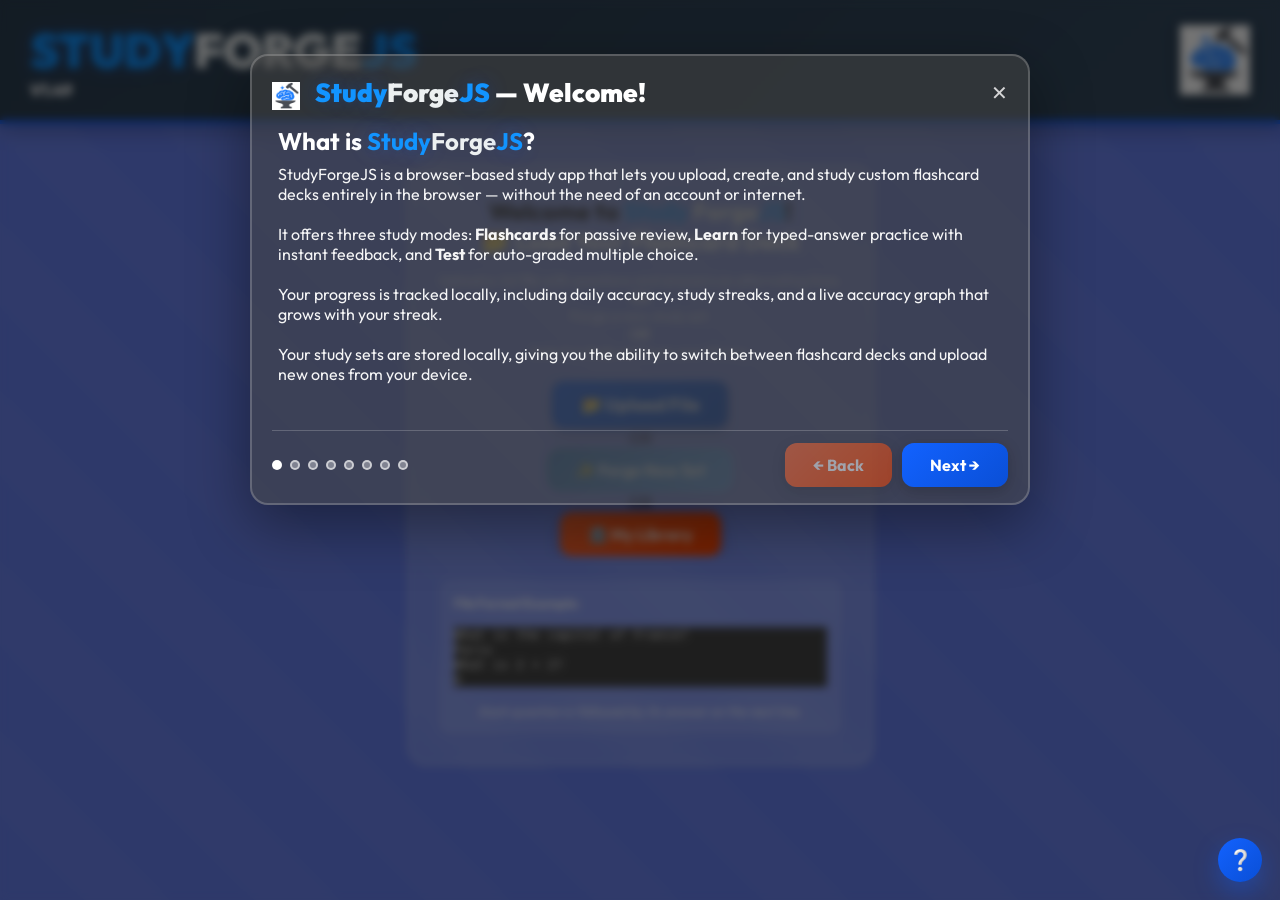
<file: index_old.html>
<!-- Author: Joshua Brown -->
<!DOCTYPE html>
<html lang="en">

<head>
    <meta charset="UTF-8" />
    <meta name="viewport" content="width=device-width, initial-scale=1.0" />
    <title>StudyForgeJS</title>
    <link rel="preconnect" href="https://fonts.googleapis.com" />
    <link rel="preconnect" href="https://fonts.gstatic.com" crossorigin />
    <link
        href="https://fonts.googleapis.com/css2?family=Outfit:wght@400;700;900&family=JetBrains+Mono:wght@400;600&display=swap"
        rel="stylesheet" />
    <!-- Favicon & App Icons -->
    <link rel="icon" type="image/x-icon" href="studyforgejs-icons/favicon.ico">
    <link rel="icon" type="image/png" sizes="32x32" href="studyforgejs-icons/icon_32.png">
    <link rel="icon" type="image/png" sizes="128x128" href="studyforgejs-icons/icon_128.png">
    <link rel="icon" type="image/png" sizes="256x256" href="studyforgejs-icons/icon_256.png">
    <link rel="apple-touch-icon" sizes="180x180" href="studyforgejs-icons/icon_256.png">
    <!-- <link rel="manifest" href="site.webmanifest"> -->
    <meta name="theme-color" content="#0a4fd6">

    <meta http-equiv="Cache-Control" content="no-cache, no-store, must-revalidate">
    <meta http-equiv="Pragma" content="no-cache">
    <meta http-equiv="Expires" content="0">

    <style>
        * {
            margin: 0;
            padding: 0;
            box-sizing: border-box;
        }

        :root {
            --primary-blue: #1262ff;
            --light-blue: #1294ff;
            --dark-gray: #444444;
            --light-gray: #dcdcdc;
            --card-bg: #cfcfcf;
            --header-bg: #ababab;
            --accent-orange: #ff6b35;
            --accent-green: #4ecdc4;
            --accent-purple: #9b59b6;
            --accent-yellow: #f1c40f;
            --shadow: rgba(0, 0, 0, 0.6);
            --glow: rgba(18, 98, 255, 0.3);
        }

        body {
            font-family: 'Outfit', sans-serif;
            /*background: linear-gradient(135deg, #667eea 0%, #764ba2 100%);*/
            background: linear-gradient(135deg, #667eea 0%, #667eea 100%);
            min-height: 100vh;
            position: relative;
            overflow-x: hidden;
        }

        /* Animated background pattern */
        body::before {
            content: '';
            position: fixed;
            top: 0;
            left: 0;
            width: 100%;
            height: 100%;
            background: repeating-linear-gradient(45deg, transparent, transparent 60px, rgba(255, 255, 255, 0.03) 60px, rgba(255, 255, 255, 0.03) 120px);
            pointer-events: none;
            z-index: 0;
        }

        #heading_banner {
            position: relative;
            padding: 20px 30px;
            background: linear-gradient(135deg, #2c3e50 0%, #34495e 100%);
            font-size: clamp(28px, 5vw, 48px);
            font-weight: 900;
            box-shadow: 0 4px 20px rgba(0, 0, 0, 0.3);
            display: flex;
            align-items: center;
            justify-content: space-between;
            z-index: 10;
            border-bottom: 4px solid var(--primary-blue);
            width: 100%;
        }

        .brand-name {
            display: inline-block;
            animation: slideInLeft 0.8s ease-out;
        }

        .brand-js,
        .brand-study {
            color: var(--light-blue);
            text-shadow: 0 0 20px var(--glow);
        }

        .brand-forge {
            color: #ecf0f1;
        }

        .logo {
            width: 70px;
            height: 70px;
            object-fit: contain;
            animation: rotateIn 1s ease-out;
            filter: drop-shadow(0 4px 8px rgba(0, 0, 0, 0.3));
        }

        .container {
            display: flex;
            flex-direction: column;
            align-items: center;
            padding: 40px 20px;
            position: relative;
            z-index: 1;
        }

        /* Onboarding */
        .onboarding-overlay {
            position: fixed;
            inset: 0;
            z-index: 9999;
        }

        .onboarding-overlay.hidden {
            display: none !important;
        }

        .onboarding-backdrop {
            position: absolute;
            inset: 0;
            background: rgba(0, 0, 0, 0.55);
            backdrop-filter: blur(4px);
        }

        .onboarding-modal {
            position: relative;
            max-width: 780px;
            margin: 6vh auto;
            z-index: 1;
            background: rgba(71, 71, 71, 0.55);
            border: 2px solid rgba(255, 255, 255, 0.2);
            border-radius: 18px;
            box-shadow: 0 20px 60px rgba(0, 0, 0, 0.4);
            color: white;
            padding: 20px 20px 16px;
        }

        .onboarding-header {
            display: flex;
            justify-content: space-between;
            align-items: center;
            margin-bottom: 8px;
        }

        .onboarding-title {
            font-weight: 900;
            font-size: 26px;
        }

        .onb-close {
            background: transparent;
            color: white;
            border: 0;
            cursor: pointer;
            font-size: 20px;
            opacity: 0.8;
        }

        .onb-close:hover {
            opacity: 1;
        }

        .onboarding-body {
            padding: 8px 6px;
            min-height: 300px;
        }

        .onb-step h3 {
            font-size: 24px;
            margin-bottom: 8px;
        }

        .onb-step p {
            opacity: 0.95;
        }

        .onb-bullets {
            margin-top: 12px;
            margin-left: 18px;
            line-height: 1.6;
        }

        .onb-split {
            display: grid;
            grid-template-columns: 1fr 1fr;
            gap: 14px;
            margin-top: 12px;
        }

        .onb-card {
            background: rgba(255, 255, 255, 0.12);
            border: 1px solid rgba(255, 255, 255, 0.2);
            border-radius: 12px;
            padding: 12px;
        }

        .onb-code {
            background: rgba(0, 0, 0, 0.35);
            padding: 10px;
            border-radius: 8px;
            margin-top: 8px;
            font-family: 'JetBrains Mono', monospace;
            font-size: 14px;
            color: #e8f0ff;
            white-space: pre-wrap;
        }

        .onb-mode-grid {
            display: grid;
            grid-template-columns: repeat(3, 1fr);
            gap: 12px;
            margin-top: 10px;
        }

        .onb-mode {
            background: rgba(255, 255, 255, 0.12);
            border: 1px solid rgba(255, 255, 255, 0.2);
            border-radius: 12px;
            padding: 12px;
            text-align: center;
        }

        .onb-mode-emoji {
            font-size: 28px;
            margin-bottom: 6px;
        }

        .onb-mode-title {
            font-weight: 800;
            margin-bottom: 4px;
        }

        .onb-mode-desc {
            font-size: 16px;
            opacity: 0.9;
        }

        .onb-checkbox {
            display: flex;
            align-items: center;
            gap: 8px;
            margin-top: 16px;
            font-size: 14px;
            opacity: 0.95;
        }

        .onboarding-footer {
            display: flex;
            justify-content: space-between;
            align-items: center;
            margin-top: 12px;
            padding-top: 12px;
            border-top: 1px solid rgba(255, 255, 255, 0.2);
        }

        .onb-steps-indicator {
            display: flex;
            gap: 8px;
        }

        .onb-dot {
            width: 10px;
            height: 10px;
            border-radius: 50%;
            background: rgba(255, 255, 255, 0.35);
            border: 2px solid rgba(255, 255, 255, 0.6);
        }

        .onb-dot--active {
            background: white;
        }

        .onb-actions {
            display: flex;
            gap: 10px;
        }

        /* Floating Help button */
        .onb-help {
            position: fixed;
            right: 18px;
            bottom: 18px;
            z-index: 9999;
            width: 44px;
            height: 44px;
            border-radius: 50%;
            background: linear-gradient(135deg, var(--primary-blue), #0a4fd6);
            color: white;
            font-weight: 800;
            border: none;
            box-shadow: 0 10px 24px rgba(18, 98, 255, 0.35);
            cursor: pointer;
            font-size: 20px;
            line-height: 44px;
            text-align: center;
        }

        .onb-help:hover {
            transform: translateY(-2px);
            box-shadow: 0 14px 28px rgba(18, 98, 255, 0.45);
        }

        /* Mobile tweaks */
        @media (max-width: 768px) {
            .onboarding-modal {
                margin: 3vh 10px;
            }

            .onb-split {
                grid-template-columns: 1fr;
            }

            .onb-mode-grid {
                grid-template-columns: 1fr;
            }
        }

        /* File upload section */
        .upload-section {
            background: rgba(255, 255, 255, 0.15);
            backdrop-filter: blur(10px);
            padding: 30px;
            border-radius: 20px;
            border: 2px solid rgba(255, 255, 255, 0.2);
            margin-bottom: 30px;
            text-align: center;
            max-width: 600px;
            animation: fadeInUp 0.6s ease-out 0.2s both;
        }

        .upload-section h3 {
            color: white;
            margin-bottom: 15px;
            font-size: 24px;
        }

        .upload-section p {
            color: rgba(255, 255, 255, 0.8);
            margin-bottom: 20px;
            font-size: 14px;
        }

        .file-input-wrapper {
            position: relative;
            overflow: hidden;
            display: inline-block;
        }

        .file-input-wrapper input[type=file] {
            position: absolute;
            left: -9999px;
        }

        .file-input-label {
            padding: 12px 28px;
            font-family: 'Outfit', sans-serif;
            font-weight: 700;
            font-size: 18px;
            border: none;
            border-radius: 12px;
            cursor: pointer;
            background: linear-gradient(135deg, var(--primary-blue), #0a4fd6);
            color: white;
            box-shadow: 0 4px 15px rgba(0, 0, 0, 0.2);
            display: inline-block;
            transition: all 0.3s ease;
        }

        .file-input-label:hover {
            transform: translateY(-2px);
            box-shadow: 0 6px 20px rgba(18, 98, 255, 0.4);
        }

        .file-name {
            color: white;
            margin-top: 15px;
            font-size: 14px;
            font-weight: 600;
        }

        .format-hint {
            background: rgba(255, 255, 255, 0.1);
            padding: 15px;
            border-radius: 10px;
            margin-top: 20px;
            color: rgba(255, 255, 255, 0.9);
            font-size: 13px;
            text-align: left;
        }

        .format-hint code {
            background: rgba(0, 0, 0, 0.3);
            padding: 2px 6px;
            border-radius: 3px;
            font-family: 'JetBrains Mono', monospace;
        }

        /* Mode selector banner */
        .mode-selector {
            display: flex;
            gap: 0;
            margin-bottom: 30px;
            background: rgba(255, 255, 255, 0.1);
            backdrop-filter: blur(10px);
            border-radius: 15px;
            border: 2px solid rgba(255, 255, 255, 0.2);
            padding: 8px;
            animation: fadeInUp 0.6s ease-out 0.1s both;
            overflow: hidden;
        }

        .mode-btn {
            padding: 15px 35px;
            font-family: 'Outfit', sans-serif;
            font-weight: 700;
            font-size: 16px;
            border: none;
            cursor: pointer;
            transition: all 0.3s ease;
            background: transparent;
            color: rgba(255, 255, 255, 0.7);
            position: relative;
            border-radius: 10px;
        }

        .mode-btn::before {
            content: '';
            position: absolute;
            bottom: 0;
            left: 50%;
            transform: translateX(-50%);
            width: 0;
            height: 3px;
            background: white;
            transition: width 0.3s ease;
        }

        .mode-btn:hover:not(.active) {
            background: rgba(255, 255, 255, 0.1);
            color: white;
        }

        .mode-btn.active {
            background: linear-gradient(135deg, var(--primary-blue), #0a4fd6);
            color: white;
            box-shadow: 0 4px 15px rgba(18, 98, 255, 0.4);
        }

        .mode-btn.active::before {
            width: 80%;
        }

        .mode-btn:disabled {
            opacity: 0.5;
            cursor: not-allowed;
        }

        /* Card controls */
        .controls {
            display: flex;
            gap: 20px;
            margin-bottom: 30px;
            flex-wrap: wrap;
            justify-content: center;
            animation: fadeInUp 0.6s ease-out 0.3s both;
        }

        .btn {
            padding: 12px 28px;
            font-family: 'Outfit', sans-serif;
            font-weight: 700;
            font-size: 16px;
            border: none;
            border-radius: 12px;
            cursor: pointer;
            transition: all 0.3s ease;
            box-shadow: 0 4px 15px rgba(0, 0, 0, 0.2);
            position: relative;
            overflow: hidden;
        }

        .btn::before {
            content: '';
            position: absolute;
            top: 50%;
            left: 50%;
            width: 0;
            height: 0;
            border-radius: 50%;
            background: rgba(255, 255, 255, 0.3);
            transform: translate(-50%, -50%);
            transition: width 0.6s, height 0.6s;
        }

        .btn:hover::before {
            width: 300px;
            height: 300px;
        }

        .btn:disabled {
            opacity: 0.5;
            cursor: not-allowed;
        }

        .btn-primary {
            background: linear-gradient(135deg, var(--primary-blue), #0a4fd6);
            color: white;
        }

        .btn-primary:hover:not(:disabled) {
            transform: translateY(-2px);
            box-shadow: 0 6px 20px rgba(18, 98, 255, 0.4);
        }

        .btn-secondary {
            background: linear-gradient(135deg, var(--accent-orange), #ff4500);
            color: white;
        }

        .btn-secondary:hover:not(:disabled) {
            transform: translateY(-2px);
            box-shadow: 0 6px 20px rgba(255, 107, 53, 0.4);
        }

        .btn-trinary {
            color: white;
        }

        .btn-trinary:hover:not(:disabled) {
            transform: translateY(-2px);
            box-shadow: 0 6px 20px rgba(117, 116, 116, 0.4);
        }

        .btn-success {
            background: linear-gradient(135deg, var(--accent-green), #2ecc71);
            color: white;
        }

        .btn-success:hover:not(:disabled) {
            transform: translateY(-2px);
            box-shadow: 0 6px 20px rgba(78, 205, 196, 0.4);
        }

        .btn-warning {
            background: linear-gradient(135deg, var(--accent-yellow), #f39c12);
            color: #2c3e50;
        }

        .btn-warning:hover:not(:disabled) {
            transform: translateY(-2px);
            box-shadow: 0 6px 20px rgba(241, 196, 15, 0.4);
        }

        /* Stats display */
        .stats {
            display: flex;
            gap: 20px;
            margin-bottom: 30px;
            flex-wrap: wrap;
            justify-content: center;
            animation: fadeInUp 0.6s ease-out 0.4s both;
        }

        .stat-card {
            background: rgba(255, 255, 255, 0.15);
            backdrop-filter: blur(10px);
            padding: 15px 25px;
            border-radius: 12px;
            border: 2px solid rgba(255, 255, 255, 0.2);
            box-shadow: 0 4px 15px rgba(0, 0, 0, 0.2);
        }

        .stat-label {
            font-size: 12px;
            font-weight: 600;
            color: rgba(255, 255, 255, 0.8);
            text-transform: uppercase;
            letter-spacing: 1px;
            margin-bottom: 5px;
        }

        .stat-value {
            font-size: 28px;
            font-weight: 900;
            color: white;
            font-family: 'JetBrains Mono', monospace;
        }

        /* Flashcard scene */
        .scene {
            max-width: 740px;
            height: 400px;
            margin: 30px auto;
            perspective: 1000px;
            margin-bottom: 30px;
            animation: fadeInUp 0.6s ease-out 0.2s both;
        }

        .card {
            position: relative;
            width: 100%;
            height: 100%;
            transform-style: preserve-3d;
            transition: transform 0.6s cubic-bezier(0.4, 0, 0.2, 1);
            cursor: pointer;
        }

        .card.is-flipped {
            transform: rotateY(180deg);
        }

        .card__face {
            position: absolute;
            width: 100%;
            height: 100%;
            backface-visibility: hidden;
            display: flex;
            justify-content: center;
            align-items: center;
            text-align: center;
            padding: 40px;
            border-radius: 20px;
            box-shadow: 0 10px 40px rgba(0, 0, 0, 0.4);
            font-size: clamp(20px, 3vw, 32px);
            font-weight: 700;
            line-height: 1.4;
            transition: box-shadow 0.3s ease;
        }

        .card:hover .card__face {
            box-shadow: 0 15px 50px rgba(0, 0, 0, 0.5);
        }

        .card__face--front {
            background: linear-gradient(135deg, #f5f7fa 0%, #c3cfe2 100%);
            color: #2c3e50;
            border: 3px solid var(--primary-blue);
        }

        .card__face--back {
            background: linear-gradient(135deg, #667eea 0%, #764ba2 100%);
            color: white;
            transform: rotateY(180deg);
            border: 3px solid var(--accent-green);
        }

        #card-scene {
            display: flex;
            justify-content: center;
            align-items: center;
        }

        /*Deck Preview*/
        .deck-preview {
            max-width: 650px;
            margin: 30px auto 0;
            text-align: left;
        }

        .preview-toggle {
            margin: 16px auto;
            width: auto;
            background: linear-gradient(135deg, #8293e0 0%, #51e2e2 100%);
            border: none;
            border-radius: 12px;
            padding: 12px 16px;
            font-size: 16px;
            font-weight: 600;
            cursor: pointer;
            display: inline-flex;
            justify-content: center;
            align-items: center;
            text-align: center;
            line-height: normal;
        }

        .preview-toggle:hover:not(:disabled) {
            transform: translateY(-2px);
            box-shadow: 0 6px 20px rgba(117, 116, 116, 0.4);
            /*background: linear-gradient(135deg, #93a0da 0%, #7cd4d4 100%);*/
        }

        .preview-toggle:focus {
            outline: 3px solid #1262ff;
        }

        .chevron {
            transition: transform 0.3s ease;
        }

        .preview-wrapper {
            margin-top: 30px;
            width: 100%;
            max-width: 700px;
        }

        .preview-list {
            overflow: hidden;
            transition: max-height 0.35s ease, opacity 0.25s ease;
            max-height: 0;
            opacity: 0;
            margin-top: 15px;
        }

        .preview-list.expanded {
            /* max-height: 2000px; */
            /* large enough */
            max-height: none;
            overflow: visible;
            opacity: 1;
        }

        .preview-row {
            display: grid;
            place-items: center;
            grid-template-columns: 1fr 1fr;
            gap: 12px;
            margin: 0 auto;
            margin-bottom: 14px;
            width: 100%;
            box-sizing: border-box;
        }

        .preview-card {
            flex: 1;
            width: 300px;
            background: #1e1e2f;
            color: white;
            border-radius: 10px;
            padding: 12px;
            font-size: 15px;
            line-height: 1.4;
            box-shadow: 0 4px 12px rgba(0, 0, 0, 0.2);
        }

        .preview-card.question {
            border-left: 4px solid #4ecdc4;
        }

        .preview-card.answer {
            border-left: 4px solid #f39c12;
        }

        #preview-toggle-btn span {
            display: flex;
            align-items: center;
            justify-content: center;
            text-align: center;
        }

        /* --- Prevent layout shift when preview opens --- */
        html {
            overflow-y: scroll;
            /* reserve vertical scrollbar space */
        }

        /* --- Align preview UI with main flashcard width --- */
        .preview-wrapper {
            max-width: 700px;
            /* match .scene max-width */
            margin-left: auto;
            margin-right: auto;
        }

        .preview-toggle {
            width: 100%;
            /* fill .preview-wrapper */
            display: block;
        }

        /* Create Card Deck */
        .create-deck-card {
            background-color: #cfcfcf;
            border-radius: 25px;
            box-shadow: 5px 5px 10px 2px rgba(0, 0, 0, 0.4);
            padding: 30px;
            width: 100%;
            max-width: 600px;
            margin: 0 auto;
            animation: fadeInUp 0.4s ease;
        }

        .create-deck-card h2 {
            margin-top: 0;
            font-size: 32px;
        }

        .create-deck-card input {
            padding: 12px;
            border-radius: 10px;
            border: none;
            outline: none;
        }

        .card-input {
            margin-bottom: 20px;
        }

        .card-input label {
            display: block;
            font-weight: bold;
            margin-bottom: 6px;
            opacity: 0.8;
        }

        .create-deck-card button {
            margin: 10px;
            padding: 10px 18px;
            border-radius: 12px;
            border: none;
            font-size: 16px;
            cursor: pointer;
        }

        #create-deck textarea {
            width: 70%;
            min-height: 80px;
            padding: 12px 14px;
            font-size: 18px;
            font-family: inherit;
            border-radius: 10px;
            border: 2px solid #ddd;
            resize: vertical;
            white-space: pre-wrap;
            box-sizing: border-box;
            outline: none;
            transition: border-color 0.2s ease, box-shadow 0.2s ease;
        }

        #create-deck textarea:focus {
            border-color: #4a90e2;
            box-shadow: 0 0 0 3px rgba(74, 144, 226, 0.2);
        }

        .editor-card {
            width: 100%;
            display: flex;
            gap: 12px;
            align-items: stretch;
            margin-bottom: 16px;
            background: #f9fafb;
            padding: 12px;
            border-radius: 12px;
        }

        .editor-question,
        .editor-answer {
            width: calc(100% - 20px);
            min-height: 90px;
            resize: vertical;
            padding: 10px;
            font-size: 16px;
            line-height: 1.4;
            border-radius: 8px;
            border: 1px solid #ccc;
        }

        .editor-card button {
            align-self: flex-start;
            height: 40px;
        }

        .editor-toolbar {
            position: sticky;
            top: 0;
            background: white;
            padding: 10px;
            z-index: 10;
            border-bottom: 1px solid #ddd;
        }

        .editor-delete {
            background-color: red;
            color: white;
            flex: 0 0 44px;
            width: 44px;
            height: 44px;
            border-radius: 8px;
            font-size: 18px;
            cursor: pointer;
        }

        /* === Editor: Undo/Redo toolbar and Drag handle === */
        .editor-toolbar {
            position: sticky;
            top: 0;
            background: white;
            padding: 10px;
            z-index: 10;
            border-bottom: 1px solid #ddd;
            display: flex;
            gap: 10px;
            align-items: center;
            border-radius: 8px;
        }

        .editor-hint {
            margin-left: auto;
            color: #666;
            font-size: 14px;
        }

        .drag-handle {
            cursor: grab;
            border: 0;
            background: transparent;
            font-size: 18px;
            line-height: 1;
            width: 2rem;
            height: 2rem;
            display: flex;
            align-items: center;
            justify-content: center;
        }

        /* your .editor-card already exists; we just add drag states */
        .editor-card.dragging {
            opacity: 0.6;
        }

        .editor-card.drag-over {
            outline: 2px dashed #6aa0ff;
        }

        /* Optional (if you want cleaner grid layout for the handle + fields + delete) */
        .editor-card {
            display: grid;
            grid-template-columns: 2.2rem 1fr 1fr auto;
            gap: 12px;
            align-items: stretch;
        }

        /* CTA Button */
        .cta-button {
            /*box-shadow: 0 8px 20px rgba(74, 144, 226, 0.35);*/
            padding: 12px 28px;
            font-family: 'Outfit', sans-serif;
            font-weight: 700;
            font-size: 16px;
            border: none;
            border-radius: 14px;
            cursor: pointer;
            background: linear-gradient(135deg, #4483cc, #6fb1ff);
            color: white;
            display: inline-block;
            transition: transform 0.15s ease, box-shadow 0.15s ease;
        }

        .cta-button:hover {
            transform: translateY(-2px);
            /*box-shadow: 0 12px 26px rgba(74, 144, 226, 0.45);*/
        }

        .cta-button:active {
            transform: translateY(0);
            /*box-shadow: 0 6px 14px rgba(74, 144, 226, 0.3);*/
        }

        .startup-actions {
            display: flex;
            flex-direction: column;
            align-items: center;
            gap: 14px;
            margin-top: 30px;
        }

        .or-divider {
            font-weight: bold;
            opacity: 0.5;
        }

        .secondary-button,
        .trinary-button {
            background: #f3f3f3;
            border: 2px dashed #ccc;
            color: #444;
            font-size: 18px;
            padding: 12px 26px;
            border-radius: 14px;
            cursor: pointer;
            transition: background 0.15s ease, transform 0.15s ease;
        }

        .secondary-button:hover,
        .trinary-button:hover {
            background: #e9e9e9;
            transform: translateY(-1px);
        }

        .cta-button::after {
            /*content: " ➜";*/
            opacity: 0;
            transition: opacity 0.15s ease, transform 0.15s ease;
            transform: translateX(-4px);
        }

        .cta-button:hover::after {
            opacity: 1;
            transform: translateX(2px);
        }

        /* Learn Mode */
        .learn-container {
            width: 100%;
            max-width: 800px;
            animation: fadeInUp 0.6s ease-out 0.2s both;
        }

        .learn-card {
            background: rgba(255, 255, 255, 0.15);
            backdrop-filter: blur(10px);
            padding: 40px;
            border-radius: 20px;
            border: 2px solid rgba(255, 255, 255, 0.2);
            margin-bottom: 30px;
            box-shadow: 0 10px 40px rgba(0, 0, 0, 0.3);
        }

        .learn-question {
            color: white;
            font-size: clamp(24px, 4vw, 36px);
            font-weight: 700;
            margin-bottom: 30px;
            line-height: 1.4;
            text-align: center;
        }

        .learn-input-section {
            display: flex;
            flex-direction: column;
            gap: 20px;
            align-items: center;
        }

        .learn-input {
            width: 100%;
            max-width: 500px;
            padding: 15px 25px;
            font-size: 20px;
            font-family: 'Outfit', sans-serif;
            border: 3px solid rgba(255, 255, 255, 0.3);
            border-radius: 12px;
            background: rgba(255, 255, 255, 0.9);
            text-align: center;
            font-weight: 600;
        }

        .learn-input:focus {
            outline: none;
            border-color: var(--primary-blue);
            box-shadow: 0 0 20px rgba(18, 98, 255, 0.4);
        }

        .learn-feedback {
            /*justify-content: center;*/
            width: 100%;
            /*max-width: 600px;*/
            padding: 25px;
            border-radius: 12px;
            text-align: center;
            font-size: 18px;
            font-weight: 700;
            margin-top: 20px;
        }

        .learn-feedback.correct {
            background: linear-gradient(135deg, var(--accent-green), #2ecc71);
            color: white;
            border: 3px solid rgba(255, 255, 255, 0.5);
        }

        .learn-feedback.incorrect {
            background: linear-gradient(135deg, #e74c3c, #c0392b);
            color: white;
            border: 3px solid rgba(255, 255, 255, 0.5);
        }

        .learn-correct-answer {
            margin-top: 15px;
            padding: 15px;
            background: rgba(0, 0, 0, 0.2);
            border-radius: 8px;
            font-size: 20px;
        }

        .learn-override-section {
            margin-top: 20px;
            display: flex;
            gap: 15px;
            justify-content: center;
            flex-wrap: wrap;
        }

        /* Test Mode */
        .test-container {
            width: 90%;
            max-width: 800px;
            animation: fadeInUp 0.6s ease-out 0.2s both;
        }

        .test-setup {
            background: rgba(255, 255, 255, 0.15);
            backdrop-filter: blur(10px);
            padding: 40px;
            border-radius: 20px;
            border: 2px solid rgba(255, 255, 255, 0.2);
            text-align: center;
            margin-bottom: 30px;
        }

        .test-setup h2 {
            color: white;
            margin-bottom: 20px;
            font-size: 32px;
        }

        .test-setup label {
            color: white;
            font-size: 18px;
            font-weight: 600;
            display: block;
            margin-bottom: 15px;
        }

        .test-setup input {
            padding: 12px 20px;
            font-size: 18px;
            border: 2px solid rgba(255, 255, 255, 0.3);
            border-radius: 10px;
            background: rgba(255, 255, 255, 0.9);
            margin-bottom: 20px;
            width: 200px;
            text-align: center;
            font-family: 'JetBrains Mono', monospace;
            font-weight: 700;
        }

        .question-card {
            background: rgba(255, 255, 255, 0.15);
            backdrop-filter: blur(10px);
            padding: 30px;
            border-radius: 20px;
            border: 2px solid rgba(255, 255, 255, 0.2);
            margin-bottom: 20px;
            box-shadow: 0 10px 40px rgba(0, 0, 0, 0.3);
        }

        .question-number {
            color: var(--accent-orange);
            font-weight: 900;
            font-size: 18px;
            margin-bottom: 15px;
        }

        .question-text {
            color: white;
            font-size: 24px;
            font-weight: 700;
            margin-bottom: 25px;
            line-height: 1.4;
        }

        .options {
            display: flex;
            flex-direction: column;
            gap: 12px;
        }

        .option {
            background: rgba(255, 255, 255, 0.1);
            padding: 15px 20px;
            border-radius: 12px;
            border: 2px solid rgba(255, 255, 255, 0.2);
            color: white;
            font-size: 18px;
            cursor: pointer;
            transition: all 0.3s ease;
            display: flex;
            align-items: center;
            gap: 15px;
        }

        .option:hover {
            background: rgba(255, 255, 255, 0.2);
            border-color: var(--primary-blue);
            transform: translateX(5px);
        }

        .option.selected {
            background: linear-gradient(135deg, var(--primary-blue), #0a4fd6);
            border-color: white;
        }

        .option-letter {
            background: rgba(255, 255, 255, 0.3);
            width: 35px;
            height: 35px;
            border-radius: 50%;
            display: flex;
            align-items: center;
            justify-content: center;
            font-weight: 900;
            font-family: 'JetBrains Mono', monospace;
        }

        .results-container {
            background: rgba(255, 255, 255, 0.15);
            backdrop-filter: blur(10px);
            padding: 40px;
            border-radius: 20px;
            border: 2px solid rgba(255, 255, 255, 0.2);
            text-align: center;
        }

        .results-container h2 {
            color: white;
            font-size: 36px;
            margin-bottom: 30px;
        }

        .grade-display {
            font-size: 72px;
            font-weight: 900;
            color: var(--accent-green);
            margin: 20px 0;
            text-shadow: 0 4px 20px rgba(78, 205, 196, 0.5);
        }

        .score-details {
            display: flex;
            gap: 30px;
            justify-content: center;
            margin: 30px 0;
            flex-wrap: wrap;
        }

        .incorrect-list {
            display: block;
            justify-content: center;
            text-align: center;
            margin-top: 30px;
            padding-top: 30px;
            border-top: 2px solid rgba(255, 255, 255, 0.2);
        }

        .incorrect-list h3 {
            color: var(--accent-orange);
            margin-bottom: 20px;
        }

        .incorrect-item {
            background: rgba(12, 12, 12, 0.7);
            padding: 15px;
            border-radius: 10px;
            margin-bottom: 15px;
            border-left: 4px solid var(--accent-orange);
        }

        .incorrect-question {
            color: white;
            font-weight: 700;
            margin-bottom: 8px;
        }

        .incorrect-answers {
            font-size: 14px;
            color: rgba(255, 255, 255, 0.8);
        }

        .incorrect-answers span {
            display: block;
            margin: 3px 0;
        }

        /* Navigation hints */
        .nav-hints {
            display: flex;
            gap: 30px;
            justify-content: center;
            flex-wrap: wrap;
            margin-top: 20px;
            animation: fadeInUp 0.6s ease-out 0.5s both;
        }

        .hint {
            display: flex;
            align-items: center;
            gap: 10px;
            padding: 10px 20px;
            background: rgba(255, 255, 255, 0.1);
            backdrop-filter: blur(10px);
            border-radius: 8px;
            color: white;
            font-size: 14px;
            font-weight: 600;
            border: 1px solid rgba(255, 255, 255, 0.2);
        }

        .hint-key {
            padding: 5px 10px;
            background: rgba(255, 255, 255, 0.2);
            border-radius: 5px;
            font-family: 'JetBrains Mono', monospace;
            font-weight: 700;
        }

        .hidden {
            display: none !important;
        }

        /* Animations */
        @keyframes slideInLeft {
            from {
                transform: translateX(-100px);
                opacity: 0;
            }

            to {
                transform: translateX(0);
                opacity: 1;
            }
        }

        @keyframes rotateIn {
            from {
                transform: rotate(-180deg) scale(0);
                opacity: 0;
            }

            to {
                transform: rotate(0) scale(1);
                opacity: 1;
            }
        }

        @keyframes fadeInUp {
            from {
                transform: translateY(30px);
                opacity: 0;
            }

            to {
                transform: translateY(0);
                opacity: 1;
            }
        }

        /* Responsive */
        @media (max-width:768px) {
            .mode-selector {
                flex-direction: column;
                gap: 8px;
            }

            .mode-btn {
                width: 100%;
                padding: 12px 20px;
            }

            .scene {
                height: 350px;
            }

            .card__face {
                padding: 30px 20px;
                font-size: 24px;
            }

            .controls {
                gap: 10px;
            }

            .btn {
                padding: 10px 20px;
                font-size: 14px;
            }

            .test-setup,
            .learn-card {
                padding: 30px 20px;
            }

            .question-card {
                padding: 20px;
            }

            .question-text,
            .learn-question {
                font-size: 20px;
            }

            .learn-input {
                font-size: 18px;
            }
        }

        @media (max-width: 700px) {
            .preview-row {
                flex-direction: column;
            }
        }

        /* Deck Library Modal */
        .deck-library-modal {
            position: fixed;
            top: 0;
            left: 0;
            width: 100%;
            height: 100%;
            background: rgba(0, 0, 0, 0.8);
            backdrop-filter: blur(5px);
            z-index: 10000;
            display: none;
            justify-content: center;
            align-items: center;
        }

        .deck-library-modal.show {
            display: flex;
        }

        .deck-library-content {
            background: linear-gradient(135deg, #667eea 0%, #764ba2 100%);
            border-radius: 20px;
            padding: 40px;
            max-width: 800px;
            width: 90%;
            max-height: 80vh;
            overflow-y: auto;
            box-shadow: 0 20px 60px rgba(0, 0, 0, 0.5);
        }

        .deck-library-header {
            display: flex;
            justify-content: space-between;
            align-items: center;
            margin-bottom: 30px;
        }

        .deck-library-header h2 {
            color: white;
            font-size: 32px;
            margin: 0;
        }

        .close-library {
            background: rgba(255, 255, 255, 0.2);
            border: none;
            color: white;
            font-size: 24px;
            width: 40px;
            height: 40px;
            border-radius: 50%;
            cursor: pointer;
            transition: all 0.3s;
            padding-top: 2px;
            padding-left: 1px;
        }

        .close-library:hover {
            background: rgba(255, 255, 255, 0.3);
            /* transform: rotate(90deg); */
        }

        .deck-list {
            display: grid;
            gap: 15px;
        }

        .deck-item {
            background: rgba(255, 255, 255, 0.15);
            backdrop-filter: blur(10px);
            border-radius: 15px;
            padding: 20px;
            border: 2px solid rgba(255, 255, 255, 0.2);
            transition: all 0.3s;
            cursor: pointer;
        }

        .deck-item:hover {
            background: rgba(255, 255, 255, 0.25);
            transform: translateY(-2px);
            box-shadow: 0 8px 20px rgba(0, 0, 0, 0.3);
        }

        .deck-item.active {
            border-color: var(--accent-green);
            background: rgba(78, 205, 196, 0.2);
        }

        .deck-item-header {
            display: flex;
            justify-content: space-between;
            align-items: center;
            margin-bottom: 10px;
        }

        .deck-name {
            color: white;
            font-size: 20px;
            font-weight: 700;
        }

        .deck-actions {
            display: flex;
            gap: 10px;
        }

        .deck-action-btn {
            background: rgba(255, 255, 255, 0.2);
            border: none;
            color: white;
            padding: 5px 10px;
            border-radius: 5px;
            cursor: pointer;
            font-size: 14px;
            transition: all 0.2s;
        }

        .deck-action-btn:hover {
            background: rgba(255, 255, 255, 0.3);
        }

        .deck-action-btn.delete:hover {
            background: #e74c3c;
        }

        .deck-info {
            display: flex;
            gap: 20px;
            color: rgba(255, 255, 255, 0.9);
            font-size: 14px;
        }

        .deck-stat {
            display: flex;
            align-items: center;
            gap: 5px;
        }

        .empty-deck-list {
            text-align: center;
            padding: 60px 20px;
            color: rgba(255, 255, 255, 0.7);
        }

        .empty-deck-list h3 {
            color: white;
            margin-bottom: 10px;
        }

        /* Stats Dashboard */
        .stats-dashboard {
            background: rgba(255, 255, 255, 0.15);
            backdrop-filter: blur(10px);
            border-radius: 20px;
            padding: 30px;
            margin-bottom: 30px;
            border: 2px solid rgba(255, 255, 255, 0.2);
        }

        .stats-grid {
            display: grid;
            grid-template-columns: repeat(auto-fit, minmax(150px, 1fr));
            gap: 20px;
            margin-top: 20px;
        }

        .stat-box {
            background: rgba(255, 255, 255, 0.1);
            padding: 20px;
            border-radius: 12px;
            text-align: center;
        }

        .stat-value {
            font-size: 36px;
            font-weight: 900;
            color: white;
            font-family: 'JetBrains Mono', monospace;
        }

        .stat-label {
            font-size: 12px;
            color: rgba(255, 255, 255, 0.8);
            text-transform: uppercase;
            letter-spacing: 1px;
            margin-top: 5px;
        }

        .streak-indicator {
            display: inline-flex;
            align-items: center;
            gap: 5px;
            background: linear-gradient(135deg, #f39c12, #e74c3c);
            padding: 10px 20px;
            border-radius: 20px;
            color: white;
            font-weight: 700;
            max-width: 150px;
            font-size: 20px;
            margin: auto;
        }

        /* Deck Library Modal */
        .deck-library-modal {
            position: fixed;
            top: 0;
            left: 0;
            width: 100%;
            height: 100%;
            background: rgba(0, 0, 0, 0.8);
            backdrop-filter: blur(5px);
            z-index: 10000;
            display: none;
            justify-content: center;
            align-items: center;
        }

        .deck-library-modal.show {
            display: flex;
        }

        .deck-library-content {
            background: linear-gradient(135deg, #667eea 0%, #764ba2 100%);
            border-radius: 20px;
            padding: 40px;
            max-width: 800px;
            width: 90%;
            max-height: 80vh;
            overflow-y: auto;
            box-shadow: 0 20px 60px rgba(0, 0, 0, 0.5);
            margin-top: 100px;
        }

        .deck-library-header {
            display: flex;
            justify-content: space-between;
            align-items: center;
            margin-bottom: 30px;
        }

        .deck-library-header h2 {
            color: white;
            font-size: 32px;
            margin: 0;
        }

        .close-library {
            background: rgba(255, 255, 255, 0.2);
            border: none;
            color: white;
            font-size: 24px;
            width: 40px;
            height: 40px;
            border-radius: 50%;
            cursor: pointer;
            transition: all 0.3s;
            padding-top: 0px;
            padding-left: 1px;
        }

        .close-library:hover {
            background: rgba(255, 255, 255, 0.3);
            /* transform: rotate(180deg); */
        }

        .deck-list {
            display: grid;
            gap: 15px;
        }

        .deck-item {
            background: rgba(255, 255, 255, 0.15);
            backdrop-filter: blur(10px);
            border-radius: 15px;
            padding: 20px;
            border: 2px solid rgba(255, 255, 255, 0.2);
            transition: all 0.3s;
            cursor: pointer;
        }

        .deck-item:hover {
            background: rgba(255, 255, 255, 0.25);
            transform: translateY(-2px);
            box-shadow: 0 8px 20px rgba(0, 0, 0, 0.3);
        }

        .deck-item.active {
            border-color: var(--accent-green);
            background: rgba(78, 205, 196, 0.2);
        }

        .deck-item-header {
            display: flex;
            justify-content: space-between;
            align-items: center;
            margin-bottom: 10px;
        }

        .deck-name {
            color: white;
            font-size: 20px;
            font-weight: 700;
        }

        .deck-actions {
            display: flex;
            gap: 10px;
        }

        .deck-action-btn {
            background: rgba(255, 255, 255, 0.2);
            border: none;
            color: white;
            padding: 5px 10px;
            border-radius: 5px;
            cursor: pointer;
            font-size: 14px;
            transition: all 0.2s;
        }

        .deck-action-btn:hover {
            background: rgba(255, 255, 255, 0.3);
        }

        .deck-action-btn.delete:hover {
            background: #e74c3c;
        }

        .deck-info {
            display: flex;
            gap: 20px;
            color: rgba(255, 255, 255, 0.9);
            font-size: 14px;
        }

        .deck-stat {
            display: flex;
            align-items: center;
            gap: 5px;
        }

        .empty-deck-list {
            text-align: center;
            padding: 60px 20px;
            color: rgba(255, 255, 255, 0.7);
        }

        .empty-deck-list h3 {
            color: white;
            margin-bottom: 10px;
        }

        /* Stats Dashboard */
        .stats-dashboard {
            background: rgba(255, 255, 255, 0.15);
            backdrop-filter: blur(10px);
            border-radius: 20px;
            padding: 30px;
            margin-bottom: 30px;
            border: 2px solid rgba(255, 255, 255, 0.2);
        }

        .stats-grid {
            display: grid;
            grid-template-columns: repeat(auto-fit, minmax(150px, 1fr));
            gap: 20px;
            margin-top: 20px;
        }

        .stat-box {
            background: rgba(255, 255, 255, 0.1);
            padding: 20px;
            border-radius: 12px;
            text-align: center;
        }

        .stat-value {
            font-size: 36px;
            font-weight: 900;
            color: white;
            font-family: 'JetBrains Mono', monospace;
        }

        .stat-label {
            font-size: 12px;
            color: rgba(255, 255, 255, 0.8);
            text-transform: uppercase;
            letter-spacing: 1px;
            margin-top: 5px;
        }

        .danger-btn {
            background-color: #c0392b;
            color: white;
            border: none;
            padding: 8px 14px;
            border-radius: 6px;
            cursor: pointer;
        }

        .danger-btn:hover {
            background-color: #a93226;
        }

        .card-image {
            max-width: 100%;
            max-height: 350px;
            object-fit: contain;
            display: block;
            margin: 0 auto;
        }

        /* DARK MODE */
        .dark-mode-toggle {
            display: flex;
            align-items: center;
            gap: 10px;
            background: rgba(255,255,255,0.1);
            border: 1px solid rgba(255,255,255,0.2);
            border-radius: 20px;
            padding: 8px 16px;
            color: white;
            font-family: 'Outfit', sans-serif;
            font-weight: 700;
            font-size: 14px;
            cursor: pointer;
            transition: background 0.2s;
            margin: 0 auto 20px auto;
        }
        .dark-mode-toggle:hover { background: rgba(255,255,255,0.2) }

        .toggle-track{
            width: 40px;
            height: 22px;
            background: rgba(255,255,255,0.25);
            border-radius: 11px;
            position: relative;
            transition: background 0.3s;
            flex-shrink: 0;
        }

        .toggle-thumb {
            position: absolute;
            top: 3px;
            left: 3px;
            width: 16px;
            height: 16px;
            border-radius: 50%;
            background: white;
            transition: transform 0.3s;
        }
        body.dark .toggle-track { background: #4ecdc4; }
        body.dark .toggle-thumb { transform: translateX(18px); }

        body.dark { background: linear-gradient(135deg, #1e1e2a 0%, #2a2a3a 100%); }
        body.dark::before { background: repeating-linear-gradient(45deg, transparent, transparent, 60px, rgba(255,255,255,0.015) 60px, rgba(255,255,255,0.015) 120px); }
        body.dark #heading_banner {
            background: linear-gradient(135deg, #141420 0%, #1e1e2e 100%);
            border-bottom-color: #4ecdc4;
        }
        
        body.dark .upload-section {
            background: linear-gradient(255,255,255,0.06);
            border-color: rgba(255,255,255,0.1);
        }

        body.dark .mode-selector {
            background: linear-gradient(255,255,255,0.06);
            border-color: rgba(255,255,255,0.1);
        }

        body.dark .card__face--front {
            background: linear-gradient(135deg, #4e4e74 0%, #1e1e2e 100%);
            color: #e0e0f0;
            border-color: #4ecdc4;
        }

        body.dark .card__face--back {
            background: linear-gradient(135deg, #1e2a3a 0%, #2a1e3a 100%);
        }

        body.dark .stat-card {
            background: rgba(255,255,255,0.06);
            border-color: rgba(255,255,255,0.1);
        }

        body.dark .learn-card {
            background: rgba(255,255,255,0.06);
            border-color: rgba(255,255,255,0.1);
        }
        
        body.dark .learn-input {
            background: rgba(255,255,255,0.08);
            border-color: rgba(255,255,255,0.2);
            color: white;
        }
        
        body.dark .learn-input:focus {
            border-color: #4ecdc4;
            box-shadow: 0 0 0 3px rgba(78,205,196,0.2);
        }
        
        body.dark .test-setup, body.dark .question-card, body.dark .results-container {
            background: rgba(255,255,255,0.06);
            border-color: rgba(255,255,255,0.1);
        }
        
        body.dark .test-setup input { background: rgba(255,255,255,0.1); color: white; border-color: rgba(255,255,255,0.2); }

        body.dark .option { background: rgba(255,255,255,0.07); border-color: rgba(255,255,255,0.15); }

        body.dark .option:hover { background: rgba(255,255,255,0.14); }

        body.dark .editor-toolbar { background: #1e1e2e; border-bottom-color: #333; }
        body.dark .editor-card { background: #333342; }
        body.dark .editor-question, body.dark .editor-answer { background: #1a1a2a; color: #e0e0f0; border-color: #444; }

        body.dark .create-deck-card { background: #252535; color: #e0e0f0; }
        body.dark #create-deck textarea, body.dark .create-deck-card input { background: #1a1a2a; color: #e0e0f0; border-color: #444; }

        body.dark .deck-library-content { background: linear-gradient(135deg, #1e1e2e 0%, #252535 100%); }
        body.dark .stats-dashboard { background: rgba(255,255,255,0.05); border-color: rgba(255,255,255,0.1); }
        body.dark .stat-box { background: rgba(255,255,255,0.07); }

        body.dark .deck-item { background: rgba(255,255,255,0.07); border-color: rgba(255,255,255,0.12); }
        body.dark .deck-item:hover { background: rgba(255,255,255,0.13); }
        body.dark .deck-item.active { background: rgba(78,205,196,0.15); }

        body.dark .hint { background: rgba(255,255,255,0.06); border-color: rgba(255,255,255,0.1); }
        body.dark .preview-card { background: #1a1a2e; }
        body.dark .onboarding-modal { background: rgba(30,30,50,0.92); }
        body.dark .onb-card { background: rgba(255,255,255,0.07); }

    </style>
</head>

<body>
    <div id="heading_banner">
        <div class="brand-name">
            <span class="brand-study">STUDY</span><span class="brand-forge">FORGE</span><span class="brand-js">JS</span>
            <p id="versionID" style="color: white; font-size: 16px;"></p>
        </div>
        <img src="studyforgejs-icons/icon_128.png" class="logo" alt="studyforgejs" width="70" height="70" />
    </div>

    <!-- Onboarding Overlay -->
    <div id="onboarding-overlay" class="onboarding-overlay hidden" aria-hidden="true" role="dialog" aria-modal="true"
        aria-labelledby="onboarding-title">
        <div class="onboarding-backdrop" tabindex="-1"></div>

        <div class="onboarding-modal" role="document">
            <div class="onboarding-header">
                <div id="onboarding-title" class="onboarding-title">
                    <img id="onboarding-logo" src="studyforgejs-icons/icon_128.png" alt="" width="28" height="28"
                        style="vertical-align:middle; margin-right:10px;" />
                    <span class="brand-study">Study</span><span class="brand-forge">Forge</span><span
                        class="brand-js">JS</span> — Welcome!
                </div>
                <button id="onboarding-close" class="onb-close" aria-label="Close">✕</button>
            </div>

            <div class="onboarding-body">
                <!-- Step 1 -->
                <section class="onb-step" data-step="1">
                    <h3>What is <span class="brand-study">Study</span><span class="brand-forge">Forge</span><span
                            class="brand-js">JS</span>?</h3>
                    <p>StudyForgeJS is a browser-based study app that lets you upload, create, and study custom flashcard decks entirely in the browser — without the need of an account or internet.</p><br>
                    <p>It offers three study modes: <strong>Flashcards</strong> for passive review, <strong>Learn</strong> for typed-answer practice with instant feedback, and <strong>Test</strong> for auto-graded multiple choice.</p><br>
                    <p>Your progress is tracked locally, including daily accuracy, study streaks, and a live accuracy graph that grows with your streak.</p><br>
                    <p>Your study sets are stored locally, giving you the ability to switch between flashcard decks and upload new ones from your device.</p>
                </section>

                <!-- Step 2 -->
                <section class="onb-step" data-step="2">
                    <h3>How to use <span class="brand-study">Study</span><span class="brand-forge">Forge</span><span
                            class="brand-js">JS</span></h3>
                    <p>Create or upload flashcards, <strong>learn</strong> by typing answers, and <strong>test</strong>
                        yourself with auto-graded quizzes.</p>
                    <ul class="onb-bullets">
                        <li>🗂️ Upload a .txt flashcard deck (Q/A on alternating lines)</li>
                        <li>✨ Or Forge a flashcard deck from scratch</li>
                        <li>🏛️ Or select a deck from your library</li>
                        <li>🧠 Study with Flashcards / Learn / Test modes</li>
                    </ul>
                </section>

                <!-- Step 3 -->
                <section class="onb-step hidden" data-step="3">
                    <h3>Load or Forge a Study Deck</h3>
                    <div class="onb-split">
                        <div class="onb-card">
                            <h4>🗂️ Upload a .txt file</h4><br>
                            <p>Each question on one line, its corresponding answer on the next.</p>
                            <pre class="onb-code">What is the capital of France?<br>Paris<br>What is 2 + 2?<br>4</pre>
                        </div>
                        <div class="onb-card">
                            <h4>✨ Forge a New Set</h4><br>
                            <p>Click <strong>✨ Forge New Set</strong>,<br>
                                <strong>➕ Add Cards</strong>,<br>
                                <strong>💾 Save Set</strong>, then <br>
                                <strong>🚀 Start Studying</strong>!
                            </p>
                        </div>
                    </div>
                </section>

                <!-- Step 4 -->
                <section class="onb-step hidden" data-step="4">
                    <h3>Pick Your Study Mode</h3>
                    <div class="onb-mode-grid">
                        <div class="onb-mode">
                            <div class="onb-mode-emoji">🃏</div>
                            <div class="onb-mode-title">Flashcards</div>
                            <div class="onb-mode-desc">Flip with <kbd>Space</kbd> and <br>navigate with
                                <kbd>←</kbd>/<kbd>→</kbd>
                            </div>
                        </div>
                        <div class="onb-mode">
                            <div class="onb-mode-emoji">📚</div>
                            <div class="onb-mode-title">Learn</div>
                            <div class="onb-mode-desc">Type answers, get instant feedback, see the correct answer, and
                                continue</div>
                        </div>
                        <div class="onb-mode">
                            <div class="onb-mode-emoji">📝</div>
                            <div class="onb-mode-title">Test</div>
                            <div class="onb-mode-desc">Multiple-choice test with auto-graded results and review of
                                mistakes</div>
                        </div>
                    </div>
                </section>

                <!-- Step 5 -->
                <section class="onb-step hidden" data-step="5">
                    <h3>Edit or Switch Between Study Sets</h3>
                    <div class="onb-split">
                        <div class="onb-card">
                            <h4>🛠️ Edit Current Study Set</h4><br>
                            <p>✏️ Modify questions and answers</p>
                            <p>➕ Add new cards to the flashcard deck</p>
                            <p>📇 Rearrange the order of the cards by <br>&nbsp;&nbsp;&nbsp;&nbsp;&nbsp;&nbsp;&nbsp; dragging <strong>⠿</strong> or by using the ↑/↓ keys</p>
                        </div>
                        <div class="onb-card">
                            <h4>🏛️ My Library</h4><br>
                            <p>🔎 See all your flashcard decks and switch <br>&nbsp;&nbsp;&nbsp;&nbsp;&nbsp;&nbsp;&nbsp; between them</p>
                            <p>✏️ Rename a flashcard deck</p>
                            <p>🗑️ Remove a flashcard deck</p>
                            <p>🗂️ Upload new .txt flashcard deck</p>
                            <p>✨ Forge new flashcard deck</p>
                            <p>📊 View your stats</p>
                            <p>🔄 Reset your stats</p>
                        </div>
                    </div>
                </section>

                <!-- Step 6 -->
                <section class="onb-step hidden" data-step="6">
                    <h3>📊 Your Progress</h3>
                    <div class="onb-card">
                        <h4>Stats Include:</h4><br>
                        <p>🃏 Total Number of Flashcards Studied</p>
                        <p>🎯 Today's Accuracy</p>
                        <p>📅 Number of Sessions</p>
                        <p>🔥 Study Streak</p>
                        <p>📈 Accuracy Graph</p>
                    </div>
                </section>
                
                <!-- Step 7 -->
                <section class="onb-step hidden" data-step="7">
                    <h3>📥 Download This Version</h3>
                    <div class="onb-card">
                        <h4>Inside the "🏛️ My Library" section, you can download this version for offline use.</h4>
                    </div>
                </section>

                <!-- Step 8 -->
                <section class="onb-step hidden" data-step="8">
                    <h3>Access Help Window</h3>
                    <div class="onb-card">
                        <h4>To access this Help Window again, click the ❔ in the bottom right.</h4>
                    </div>

                    <label class="onb-checkbox">
                        <input type="checkbox" id="onb-dont-show"/>
                        Don't show this again
                    </label>
                </section>
            </div>

            <div class="onboarding-footer">
                <div class="onb-steps-indicator">
                    <span class="onb-dot onb-dot--active" data-dot="1"></span>
                    <span class="onb-dot" data-dot="2"></span>
                    <span class="onb-dot" data-dot="3"></span>
                    <span class="onb-dot" data-dot="4"></span>
                    <span class="onb-dot" data-dot="5"></span>
                    <span class="onb-dot" data-dot="6"></span>
                    <span class="onb-dot" data-dot="7"></span>
                    <span class="onb-dot" data-dot="8"></span>
                </div>
                <div class="onb-actions">
                    <button id="onb-prev" class="btn btn-secondary" disabled>← Back</button>
                    <button id="onb-next" class="btn btn-primary">Next →</button>
                    <button id="onb-done" class="btn btn-success hidden">Let's Go!</button>
                </div>
            </div>
        </div>
    </div>

    <!-- Floating Help button (re-open onboarding anytime) -->
    <button id="onboarding-help" class="onb-help" aria-label="Help / Onboarding">❔</button>

    <div class="container">
        <!-- File Upload Section -->
        <div class="upload-section" id="upload-section">
            <h2>Welcome to <span class="brand-study"><strong>Study</strong></span> <span
                    class="brand-forge">Forge</span><span class="brand-js">JS</span>!</h2>
            <h3>📁 Load Your Flashcard Deck</h3>
            <p>Upload a .txt file with questions and answers on alternating lines.
                <br><strong>OR</strong><br>
                Forge a new study set.
                <br><strong>OR</strong><br>
                Select a study set from your library.
            </p>

            <div class="file-input-wrapper">
                <input type="file" id="file-input" accept=".txt" />
                <label for="file-input" class="file-input-label">📁 Upload File</label>
                <br />
                <div class="or-divider">OR</div>
                <button class="cta-button" id="create-set-btn" onclick="showCreateDeck()">
                    ✨ Forge New Set
                </button>
                <div class="or-divider">OR</div>
                <button class="btn btn-secondary" id="library-btn" onclick="openDeckLibrary()">🏛️ My Library</button>
            </div>

            <div class="file-name" id="file-name" style="display:none;">No file selected</div>
            <div class="format-hint">
                <strong>File Format Example:</strong><br /><br />
                <pre style="background:#444444;">What is the capital of France?<br/>Paris<br/>What is 2 + 2?<br/>4</pre>
                <br />
                <div style="text-align:center;">
                    <em>Each question is followed by its answer on the next line.</em><br />
                </div>
            </div>
        </div>

        <div class="deck-library-modal" id="deck-library-modal" style="animation: fadeInUp 0.6s ease-out 0.2s both;">
            <div class="deck-library-content">
                <div class="deck-library-header">
                    <h2>🏛️ My Library</h2>
                    <button class="close-library" onclick="closeDeckLibrary()">✕</button>
                </div>

                <!-- Action Buttons -->
                <div style="display: flex; justify-content: center; gap: 15px; margin-bottom: 20px; flex-wrap: wrap;">
                    <button class="btn btn-primary" onclick="uploadNewDeck()">📁 Upload New Set</button>
                    <button class="btn cta-button" onclick="createNewDeck()">✨ Forge New Set</button>
                    <button id="reset-stats-btn" class="btn btn-secondary">🔄 Reset Stats</button>
                    <button class="btn btn-trinary" style="background: var(--accent-purple)" onclick="downloadOfflineVersion()">💾 Download Offline Version</button>
                    <div>
                        <button class="dark-mode-toggle" id="dark-mode-toggle" onclick="toggleDarkMode()">
                            <div class="toggle-track"><div class="toggle-thumb"></div></div>
                            <span id="dark-mode-label">🌙 Dark Mode</span>
                        </button>
                    </div>
                </div>

                <!-- Stats Dashboard -->
                <div class="stats-dashboard" id="stats-dashboard">
                    <h3 style="color: white; margin-bottom: 10px;">📊 Your Progress</h3>
                    <div class="stats-grid">
                        <div class="stat-box">
                            <div class="stat-value" id="stat-total-cards">0</div>
                            <div class="stat-label">Cards Studied Today</div>
                        </div>
                        <div class="stat-box">
                            <div class="stat-value" id="stat-accuracy">0%</div>
                            <div class="stat-label">Today's Accuracy</div>
                        </div>
                        <!--
                        <div class="stat-box">
                            <div class="stat-value" id="stat-sessions">0</div>
                            <div class="stat-label">Sessions</div>
                        </div>
                    -->
                        <div class="stat-box">
                            <div class="stat-value" id="stat-streak">
                                <span class="streak-indicator">
                                    🔥 <span id="streak-days">0</span> Days
                                </span>
                            </div>
                            <div class="stat-label">Study Streak</div>
                        </div>
                    </div>
                    <div id="accuracy-graph-wrap" style="margin-top: 24px;">
                        <div style="color: rgba(255,255,255,0.85); font-size: 13px; font-weight: 700; text-transform: uppercase; letter-spacing: 1px; margin-bottom: 10px;">📈 Accuracy — Current Streak</div>
                        <canvas id="accuracy-graph" height="120" style="width:100%; border-radius: 10px;"></canvas>
                        <div id="accuracy-graph-empty" style="display:none; color:rgba(255,255,255,0.5); font-size:13px; text-align:center; padding: 20px 0;">No study data yet — start learning to see your graph!</div>
                    </div>
                </div>

                <!-- Deck List -->
                <div class="deck-list" id="deck-list">
                    <!-- Decks will be dynamically inserted here -->
                </div>

                <div class="empty-deck-list" id="empty-deck-list" style="display: none;">
                    <h3>No saved decks yet</h3>
                    <p>Upload a file or create a new flashcard deck to get started!</p>
                </div>
            </div>
        </div>

        <!-- Hidden file input for uploading from library -->
        <input type="file" id="library-file-input" accept=".txt" style="display: none;" />

        <!-- Mode Selector Banner -->
        <div class="mode-selector" id="mode-selector" style="display:none;">
            <button class="mode-btn active" id="flashcard-mode-btn">🃏 Flashcards</button>
            <button class="mode-btn" id="learn-mode-btn">📚 Learn</button>
            <button class="mode-btn" id="test-mode-btn">📝 Test</button>
            <button class="mode-btn" id="edit-mode-btn" onclick="editCurrentSet()">🛠️ Edit Set</button>
            <button class="mode-btn" id="library-btn" onclick="openDeckLibrary()">🏛️ My Library</button>
        </div>

        <div id="editorMode" style="display:none; animation: fadeInUp 0.6s ease-out 0.2s both;">

            <!-- Editor toolbar: place at the top of #editorMode -->
            <div class="editor-toolbar">
                <button id="undoBtn" class="btn btn-secondary" title="Undo (Ctrl/Cmd+Z)" disabled>↶ Undo</button>
                <button id="redoBtn" class="btn btn-secondary" title="Redo (Ctrl/Cmd+Y or Ctrl/Cmd+Shift+Z)" disabled>↷
                    Redo</button>
                <span class="editor-hint">Tip: Drag <strong>⠿</strong> to reorder · ↑/↓ on the handle for
                    keyboard</span>
            </div>
            <br>

            <div id="editorCards"></div>
            <div id="editorButtons" style="display: flex; justify-content: center; gap: 20px;">
                <button class="btn btn-secondary" onclick="addEmptyEditCard()">➕ Add Card</button>
                <button class="btn btn-trinary" onclick="saveDeck()" style="background-color:blueviolet;">💾 Save
                    Set</button>
                <button class="btn btn-primary" onclick="returnToStudy()">▶️ Return to Studying</button>
            </div>
        </div>

        <!-- Stats -->
        <div class="stats" id="stats-section" style="display:none;">
            <div class="stat-card">
                <div class="stat-label" style="justify-content: center;">Card</div>
                <div class="stat-value"><span id="current-index">1</span> / <span id="total-cards">0</span></div>
            </div>
            <div class="stat-card">
                <div class="stat-label">Progress</div>
                <div class="stat-value" id="progress-percent">0%</div>
            </div>
            <div class="stat-card" id="learn-stats" style="display:none;">
                <div class="stat-label">Correct</div>
                <div class="stat-value" style="color: white/*#4ecdc4*/;"><span id="learn-correct">0</span></div>
            </div>
            <div class="stat-card" id="learn-stats-incorrect" style="display:none;">
                <div class="stat-label">Incorrect</div>
                <div class="stat-value" style="color: white/*#e74c3c*/;"><span id="learn-incorrect">0</span></div>
            </div>
        </div>

        <!-- FLASHCARD MODE -->
        <div id="flashcard-mode-container" class="hidden">
            <!-- Controls -->
            <div class="controls" id="flashcard-controls">
                <button class="btn btn-secondary" id="prev-btn">← Previous</button>
                <button class="btn btn-primary" id="flip-btn">Flip Card</button>
                <button class="btn btn-secondary" id="next-btn">Next →</button>
                <button class="btn btn-success" id="shuffle-btn">🔀 Shuffle</button>
            </div>

            <!-- Create New Flashcard Deck -->
            <div class="create-deck-card" id="create-deck" style="display:none; text-align:center; margin-top:30px;">
                <h2>✨ <span class="brand-study">Forge</span> Flashcards</h2>
                <div class="card-input">
                    <label>Question</label>
                    <textarea id="questionInput" placeholder="Type the question here..."
                        oninput="this.style.height=''; this.style.height=this.scrollHeight+'px'"></textarea>
                </div>
                <div class="card-input">
                    <label>Answer</label>
                    <textarea id="answerInput" placeholder="Type the answer here..."
                        oninput="this.style.height=''; this.style.height=this.scrollHeight+'px'"></textarea>
                </div>

                <button class="btn btn-secondary" onclick="addCard()">➕ Add Card</button>
                <button class="btn btn-trinary" onclick="saveDeckToFile()" style="background-color:blueviolet;">💾 Save
                    Set</button>
                <button class="btn btn-primary" onclick="startDeck()">🚀 Start Studying</button>
                <br />
                <button class="btn btn-trinary" onclick="backToFileSelect()" style="background-color: lightslategray;">←
                    Back to File Selection</button>
                <p id="cardCount">0 Cards</p>
                <em style="font-size:14px; opacity:0.7;">Each card will become a flip-style flashcard.</em>
            </div>

            <!-- Flashcard scene -->
            <div class="scene" id="card-scene">
                <div class="card" id="flashcard">
                    <div class="card__face card__face--front" id="card-front">Load a file to begin</div>
                    <div class="card__face card__face--back" id="card-back">Answer will appear here</div>
                    <br>
                    <span id="confidence-indicator" class="confidence-indicator"></span>
                </div>
            </div>

            <!-- Navigation hints -->
            <div class="nav-hints" id="nav-hints">
                <div class="hint"><span class="hint-key">←</span><span>Previous Card</span></div>
                <div class="hint"><span class="hint-key">SPACE</span><span>Flip Card</span></div>
                <div class="hint"><span class="hint-key">→</span><span>Next Card</span></div>
            </div>

            <!-- Deck Preview -->
            <div class="preview-wrapper">
                <button id="preview-toggle-btn" class="btn preview-toggle" aria-expanded="false"
                    aria-controls="preview-list" style="background: lightpurple;">
                    ▲ Show Flashcard Deck
                </button>

                <div id="preview-list" class="preview-list collapsed" tabindex="-1"></div>
            </div>

        </div>

        <!-- LEARN MODE -->
        <div id="learn-mode-container" class="learn-container hidden">
            <div class="learn-card" id="learn-card">
                <div class="learn-question" id="learn-question">Question will appear here</div>
                <div class="learn-input-section" id="learn-input-section">
                    <input type="text" class="learn-input" id="learn-answer-input"
                        placeholder="Type your answer here..." autocomplete="off" />
                    <button class="btn btn-primary" id="learn-submit-btn">Submit Answer</button>
                </div>
                <div class="learn-feedback hidden" id="learn-feedback"></div>
            </div>
            <div class="controls" id="learn-control-buttons">
                <button class="btn btn-secondary" id="learn-skip-btn">⏩ Skip Question</button>
                <button class="btn btn-warning" id="learn-restart-btn">🔄 Restart</button>
            </div>
        </div>

        <!-- TEST MODE -->
        <div id="test-mode-container" class="test-container hidden">
            <!-- Test Setup -->
            <div id="test-setup" class="test-setup">
                <h2>📝 Test Setup</h2>
                <label for="num-questions">How many questions?</label>
                <input type="number" id="num-questions" min="1" value="10" />
                <br />
                <button class="btn btn-primary" id="start-test-btn">Start Test</button>
            </div>

            <!-- Test Questions -->
            <div id="test-container" class="hidden"></div>

            <!-- Submit Button -->
            <div id="submit-section" class="hidden" style="text-align:center; margin-top:30px;">
                <button class="btn btn-success" id="submit-test-btn">Submit Test</button>
            </div>

            <!-- Results -->
            <div id="results-container" class="results-container hidden"></div>
        </div>
    </div>

    <script>
        // Version Identifier
        const versionNum = 1.49;
        console.log(`Version: ${versionNum}`);
        document.getElementById("versionID").textContent = `V${versionNum}`;

        // ============================================================================
        // URL SETUP (SEPARATED FROM REST OF FILE INTENTIONALLY)
        // ============================================================================

        /** Central asset registry — keep all data URLs here */
        const ASSETS = {
            // PNGs
            ICON_32: '[data-uri]',
            ICON_128: '[data-uri]',
            ICON_256: '[data-uri]',

            // Favicon ICO
            FAVICON: '[data-uri]'
        };

        /** Helper: set an attribute on all matches to a given asset key */
        function setAsset(selector, attr, assetKey) {
            const val = ASSETS[assetKey];
            if (!val) return console.warn('Missing asset', assetKey);
            document.querySelectorAll(selector).forEach(el => el.setAttribute(attr, val));
        }

        /** Wire up on DOMContentLoaded so elements exist */
        document.addEventListener('DOMContentLoaded', () => {
            // 1) Header logo <img>
            setAsset('.logo', 'src', 'ICON_128'); // or a different size if you want

            // 2) Favicons & app icons (<link> tags). You currently have these:

            // Update the existing link elements in-place (safer than creating new ones)
            setAsset('link[rel="icon"][type="image/x-icon"]', 'href', 'FAVICON');
            setAsset('link[rel="icon"][sizes="32x32"]', 'href', 'ICON_32');
            setAsset('link[rel="icon"][sizes="128x128"]', 'href', 'ICON_128');
            setAsset('link[rel="icon"][sizes="256x256"]', 'href', 'ICON_256');
            setAsset('link[rel="apple-touch-icon"]', 'href', 'ICON_256'); // reuse 256 for touch icon
        });

        document.addEventListener("DOMContentLoaded", () => {
            document.getElementById("onboarding-logo").src = ASSETS.ICON_128;
        })

    </script>

    <script>
        // ============================================================================
        // DATA STORAGE AND MANAGEMENT
        // ============================================================================
        let deck = [];
        let cardsData = [];
        let currentIndex = 0;
        let currentMode = 'flashcard';
        let testData = null;
        let userAnswers = {};
        let hasUnsavedChanges = false;
        let currentFileHandle = null;
        let editorMode = "create"; // create or edit
        let smartOrderEnabled = true; // default ON
        let currentImportedDeckName = null;

        // Learn mode state
        let learnQuestions = [];
        let learnCurrentIndex = 0;
        let learnCorrect = 0;
        let learnIncorrect = 0;
        let learnAskedQuestions = new Set();
        let currentLearnQuestion = null;

        // ============================================================================
        // LOCALSTORAGE PERSISTENCE SYSTEM
        // ============================================================================

        const STORAGE_KEYS = {
            DECKS: 'studyforgejs_decks',           // All saved decks
            CURRENT_DECK: 'studyforgejs_current',   // Currently active deck
            SETTINGS: 'studyforgejs_settings',      // User preferences
            STATS: 'studyforgejs_stats'             // Study statistics
        };

        // Storage Helper Functions
        const Storage = {
            // Save data to localStorage
            save(key, data) {
                try {
                    localStorage.setItem(key, JSON.stringify(data));
                    return true;
                } catch (e) {
                    console.error('Storage save error:', e);
                    return false;
                }
            },

            // Load data from localStorage
            load(key, defaultValue = null) {
                try {
                    const item = localStorage.getItem(key);
                    return item ? JSON.parse(item) : defaultValue;
                } catch (e) {
                    console.error('Storage load error:', e);
                    return defaultValue;
                }
            },

            // Remove item from localStorage
            remove(key) {
                try {
                    localStorage.removeItem(key);
                    return true;
                } catch (e) {
                    console.error('Storage remove error:', e);
                    return false;
                }
            },

            // Clear all studyforgejs data
            clearAll() {
                Object.values(STORAGE_KEYS).forEach(key => {
                    localStorage.removeItem(key);
                });
            }
        };

        // Deck Management System
        const DeckManager = {
            // Get all saved decks
            getAllDecks() {
                return Storage.load(STORAGE_KEYS.DECKS, []);
            },

            // Save a deck
            saveDeck(deckData) {
                const decks = this.getAllDecks();
                const existingIndex = decks.findIndex(d => d.id === deckData.id);

                // Add metadata
                deckData.lastModified = new Date().toISOString();
                if (!deckData.created) {
                    deckData.created = deckData.lastModified;
                }

                if (existingIndex >= 0) {
                    // Update existing deck
                    decks[existingIndex] = deckData;
                } else {
                    // Add new deck
                    decks.push(deckData);
                }

                Storage.save(STORAGE_KEYS.DECKS, decks);
                return deckData;
            },

            // Get a specific deck by ID
            getDeck(deckId) {
                const decks = this.getAllDecks();
                return decks.find(d => d.id === deckId);
            },

            // Delete a deck
            deleteDeck(deckId) {
                const decks = this.getAllDecks();
                const filtered = decks.filter(d => d.id !== deckId);
                Storage.save(STORAGE_KEYS.DECKS, filtered);
                return true;
            },

            // Set current active deck
            setCurrentDeck(deckId) {
                Storage.save(STORAGE_KEYS.CURRENT_DECK, deckId);
            },

            // Get current active deck
            getCurrentDeckId() {
                return Storage.load(STORAGE_KEYS.CURRENT_DECK);
            },

            // Create a new deck
            createDeck(name, cards = []) {
                const deckId = 'deck_' + Date.now() + '_' + Math.random().toString(36).substr(2, 9);
                const deckData = {
                    id: deckId,
                    name: name,
                    cards: cards,
                    created: new Date().toISOString(),
                    lastModified: new Date().toISOString(),
                    stats: {
                        totalStudySessions: 0,
                        cardsStudied: 0,
                        accuracy: 0
                    }
                };

                this.saveDeck(deckData);
                this.setCurrentDeck(deckId);
                return deckData;
            },

            // Generate a deck from current cardsData
            createDeckFromCards(name, cardsDataArray) {
                const cards = cardsDataArray.map(card => ({
                    question: card.front,
                    answer: card.back,
                    mastery: 0,        // 0-5 scale
                    correctCount: 0,
                    incorrectCount: 0,
                    lastReviewed: null,
                    nextReview: null
                }));

                return this.createDeck(name, cards);
            }
        };

        // Progress Tracking
        const ProgressTracker = {
            // Record a study session
            recordSession(deckId, cardsStudied, correct, incorrect) {
                const deck = DeckManager.getDeck(deckId);
                if (!deck) return;

                // Update deck stats
                deck.stats.totalStudySessions += 1;
                deck.stats.cardsStudied += cardsStudied;
                const totalAttempts = correct + incorrect;
                if (totalAttempts > 0) {
                    const sessionAccuracy = (correct / totalAttempts) * 100;
                    // Running average
                    const prevTotal = deck.stats.cardsStudied - cardsStudied;
                    deck.stats.accuracy = ((deck.stats.accuracy * prevTotal) + (sessionAccuracy * cardsStudied)) / deck.stats.cardsStudied;
                }

                // Save updated deck
                DeckManager.saveDeck(deck);

                // Update global stats
                this.updateGlobalStats(cardsStudied, correct, incorrect);
            },

            // Update card progress
            updateCardProgress(deckId, cardIndex, isCorrect) {
                const deck = DeckManager.getDeck(deckId);
                if (!deck || !deck.cards[cardIndex]) return;

                const card = deck.cards[cardIndex];
                const now = new Date().toISOString();

                if (isCorrect) {
                    card.correctCount += 1;
                    card.mastery = Math.min(5, card.mastery + 1);
                } else {
                    card.incorrectCount += 1;
                    card.mastery = Math.max(0, card.mastery - 1);
                }

                card.lastReviewed = now;

                // Calculate next review date based on mastery level
                const daysUntilReview = [0, 1, 3, 7, 14, 30][card.mastery];
                const nextReview = new Date();
                nextReview.setDate(nextReview.getDate() + daysUntilReview);
                card.nextReview = nextReview.toISOString();

                DeckManager.saveDeck(deck);
            },

            // Get global statistics
            getGlobalStats() {
                const stats = Storage.load(STORAGE_KEYS.STATS, {
                    totalCardsStudied: 0,
                    totalSessions: 0,
                    totalCorrect: 0,
                    totalIncorrect: 0,
                    streakDays: 0,
                    lastStudyDate: null,
                    studyHistory: [] // Array of {date, cardsStudied, correct, incorrect}
                });

                const today = getTodayDateString();

                // Check if today already exists
                let todayEntry = stats.studyHistory.find(d => d.date === today);

                if (!todayEntry) {
                    todayEntry = {
                        date: today,
                        cardsStudied: 0,
                        correct: 0,
                        incorrect: 0
                    };
                    stats.studyHistory.push(todayEntry);
                    Storage.save(STORAGE_KEYS.STATS, stats);
                }

                return stats;
            },

            // Reset global statistics
            resetGlobalStats() {
                const defaultStats = {
                    totalCardsStudied: 0,
                    totalSessions: 0,
                    totalCorrect: 0,
                    totalIncorrect: 0,
                    streakDays: 0,
                    lastStudyDate: null,
                    studyHistory: []
                }

                Storage.save(STORAGE_KEYS.STATS, defaultStats);
                return defaultStats;
            },

            // Update global statistics
            updateGlobalStats(cardsStudied, correct, incorrect) {
                const stats = this.getGlobalStats();
                const today = getTodayDateString();

                stats.totalCardsStudied += cardsStudied;
                stats.totalSessions += 1;
                stats.totalCorrect += correct;
                stats.totalIncorrect += incorrect;

                // Update streak
                if (!stats.lastStudyDate) {
                    stats.streakDays = 1;
                }
                else {
                    const lastDate = new Date(stats.lastStudyDate);
                    const todayDate = new Date(today);

                    //const lastMidnight = new Date(lastDate.getFullYear(), lastDate.getMonth(), lastDate.getDate());
                    //const todayMidnight = new Date(todayDate.getFullYear(), todayDate.getMonth(), todayDate.getDate());

                    const diffDays = Math.floor((today/*Midnight*/ - last/*Midnight*/) / (1000 * 60 * 60 * 24));

                    if (diffDays === 1) {
                        stats.streakDays += 1;
                    } else if (diffDays > 1) {
                        stats.streakDays = 1; // Streak broken
                    }
                    // If diffDays === 0, same day, don't change streak
                }

                stats.lastStudyDate = today;

                // Add to history
                const todayHistory = stats.studyHistory.find(h => h.date === today);
                if (todayHistory) {
                    todayHistory.cardsStudied += cardsStudied;
                    todayHistory.correct += correct;
                    todayHistory.incorrect += incorrect;
                } else {
                    stats.studyHistory.push({
                        date: today,
                        cardsStudied: cardsStudied,
                        correct: correct,
                        incorrect: incorrect
                    });
                }

                // Keep only last 90 days of history
                if (stats.studyHistory.length > 90) {
                    stats.studyHistory = stats.studyHistory.slice(-90);
                }

                Storage.save(STORAGE_KEYS.STATS, stats);
            }
        };

        // Auto-save functionality
        let autoSaveTimeout = null;
        function scheduleAutoSave() {
            if (autoSaveTimeout) {
                clearTimeout(autoSaveTimeout);
            }

            autoSaveTimeout = setTimeout(() => {
                saveCurrentDeckState();
            }, 2000); // Auto-save 2 seconds after last change
        }

        function saveCurrentDeckState() {
            const currentDeckId = DeckManager.getCurrentDeckId();
            if (!currentDeckId || !deck || deck.length === 0) return;

            const deckData = DeckManager.getDeck(currentDeckId);
            if (!deckData) return;

            // Update cards from current deck array
            deckData.cards = deck.map((card, index) => {
                const existing = deckData.cards[index] || {};
                return {
                    question: card.question,
                    answer: card.answer,
                    mastery: existing.mastery || 0,
                    correctCount: existing.correctCount || 0,
                    incorrectCount: existing.incorrectCount || 0,
                    lastReviewed: existing.lastReviewed || null,
                    nextReview: existing.nextReview || null
                };
            });

            DeckManager.saveDeck(deckData);
            console.log('✓ Deck auto-saved');
        }

        // Integration functions to call from existing code

        // Call this when uploading a file
        function onFileUploaded(fileName, cardsArray) {
            // Check if this deck already exists by name
            const existingDecks = DeckManager.getAllDecks();
            let existingDeck = existingDecks.find(d => d.name === fileName);

            if (existingDeck) {
                // Ask user if they want to update or create new
                const update = confirm(`A deck named "${fileName}" already exists. Update it?`);
                if (update) {
                    existingDeck.cards = cardsArray.map((card, index) => {
                        const existing = existingDeck.cards[index] || {};
                        return {
                            question: card.front,
                            answer: card.back,
                            mastery: existing.mastery || 0,
                            correctCount: existing.correctCount || 0,
                            incorrectCount: existing.incorrectCount || 0,
                            lastReviewed: existing.lastReviewed || null,
                            nextReview: existing.nextReview || null
                        };
                    });
                    DeckManager.saveDeck(existingDeck);
                    DeckManager.setCurrentDeck(existingDeck.id);

                    renderDeckLibrary();
                    return existingDeck;
                }
            }

            // Create new deck
            const newDeck = DeckManager.createDeckFromCards(fileName, cardsArray);

            renderDeckLibrary();
            initializeApp();
            return newDeck;
        }

        // Call this when creating a new deck
        function onCreateDeck(deckName) {
            const newDeck = DeckManager.createDeck(deckName, []);
            return newDeck;
        }

        // Call this after Learn mode session
        function onLearnSessionComplete(correct, incorrect) {
            const currentDeckId = DeckManager.getCurrentDeckId();
            if (!currentDeckId) return;

            const totalCards = correct + incorrect;
            ProgressTracker.recordSession(currentDeckId, totalCards, correct, incorrect);

            // Update each card's progress
            learnAskedQuestions.forEach(cardId => {
                // You'll need to track which cards were correct/incorrect
                // This is a simplified version
                ProgressTracker.updateCardProgress(currentDeckId, cardId, true);
            });
        }

        // Call this after Test mode
        function onTestComplete(results) {
            const currentDeckId = DeckManager.getCurrentDeckId();
            if (!currentDeckId) return;

            const correct = results.filter(r => r.is_correct).length;
            const incorrect = results.filter(r => !r.is_correct).length;

            ProgressTracker.recordSession(currentDeckId, results.length, correct, incorrect);

            // Update individual card progress
            results.forEach((result, index) => {
                ProgressTracker.updateCardProgress(currentDeckId, index, result.is_correct);
            });
        }

        // Get cards that need review (for future SRS implementation)
        function getCardsForReview(deckId) {
            const deck = DeckManager.getDeck(deckId);
            if (!deck) return [];

            const now = new Date().toISOString();
            return deck.cards.filter(card => {
                return !card.nextReview || card.nextReview <= now;
            });
        }

        // Initialize on page load
        function initializeStorage() {
            console.log('📦 Initializing localStorage...');

            // Load last active deck if exists
            const currentDeckId = DeckManager.getCurrentDeckId();
            if (currentDeckId) {
                const deckData = DeckManager.getDeck(currentDeckId);
                if (deckData) {
                    console.log('📚 Loading last deck:', deckData.name);
                    // Convert deck data to cardsData format
                    cardsData = deckData.cards.map((card, index) => ({
                        ...card,
                        id: index,
                        front: card.question,
                        back: card.answer
                    }));

                    deck = deckData.cards.map(card => ({
                        question: card.question,
                        answer: card.answer
                    }));
                    deck.name = deckData.name;

                    // Show the deck
                    if (cardsData.length > 0) {
                        initializeApp();
                    }
                }
            }

            console.log('✓ Storage initialized');
        }

        // Export stats for display
        function getStatsForDisplay() {
            const globalStats = ProgressTracker.getGlobalStats();
            const currentDeckId = DeckManager.getCurrentDeckId();
            const currentDeck = currentDeckId ? DeckManager.getDeck(currentDeckId) : null;

            return {
                global: globalStats,
                currentDeck: currentDeck ? currentDeck.stats : null,
                streakDays: globalStats.streakDays,
                accuracy: globalStats.totalCorrect + globalStats.totalIncorrect > 0
                    ? Math.round((globalStats.totalCorrect / (globalStats.totalCorrect + globalStats.totalIncorrect)) * 100)
                    : 0
            };
        }


        // ============================================================================
        // DOM ELEMENTS
        // ============================================================================
        // Upload elements
        const uploadSection = document.getElementById('upload-section');
        const fileInput = document.getElementById('file-input');
        const fileName = document.getElementById('file-name');

        // Mode selector
        const modeSelector = document.getElementById('mode-selector');
        const flashcardModeBtn = document.getElementById('flashcard-mode-btn');
        const learnModeBtn = document.getElementById('learn-mode-btn');
        const testModeBtn = document.getElementById('test-mode-btn');
        const editModeBtn = document.getElementById('edit-mode-btn');
        const libraryBtn = document.getElementById('library-btn');

        const flashcardModeContainer = document.getElementById('flashcard-mode-container');
        const learnModeContainer = document.getElementById('learn-mode-container');
        const testModeContainer = document.getElementById('test-mode-container');
        const editorModeContainer = document.getElementById('editorMode');
        const statsSection = document.getElementById('stats-section');

        // Flashcard mode elements
        const cardElement = document.getElementById('flashcard');
        const frontElement = document.getElementById('card-front');
        const backElement = document.getElementById('card-back');
        const cardScene = document.getElementById('card-scene');
        const navHints = document.getElementById('nav-hints');
        const flashcardControls = document.getElementById('flashcard-controls');
        const previewToggle = document.getElementById('preview-toggle-btn');
        const previewList = document.getElementById('preview-list');

        // Learn mode elements
        const learnCard = document.getElementById('learn-card');
        const learnQuestion = document.getElementById('learn-question');
        const learnInputSection = document.getElementById('learn-input-section');
        const learnAnswerInput = document.getElementById('learn-answer-input');
        const learnSubmitBtn = document.getElementById('learn-submit-btn');
        const learnFeedback = document.getElementById('learn-feedback');
        const learnSkipBtn = document.getElementById('learn-skip-btn');
        const learnRestartBtn = document.getElementById('learn-restart-btn');
        const learnStatsCorrect = document.getElementById('learn-correct');
        const learnStatsIncorrect = document.getElementById('learn-incorrect');
        const learnStats = document.getElementById('learn-stats');
        const learnStatsIncorrectCard = document.getElementById('learn-stats-incorrect');

        // Test mode elements
        const testSetup = document.getElementById('test-setup');
        const numQuestionsInput = document.getElementById('num-questions');
        const startTestBtn = document.getElementById('start-test-btn');
        const testContainer = document.getElementById('test-container');
        const submitSection = document.getElementById('submit-section');
        const submitTestBtn = document.getElementById('submit-test-btn');
        const resultsContainer = document.getElementById('results-container');

        // Common elements
        const currentIndexElement = document.getElementById('current-index');
        const totalCardsElement = document.getElementById('total-cards');
        const progressElement = document.getElementById('progress-percent');

        // Flashcard mode buttons
        const flipBtn = document.getElementById('flip-btn');
        const prevBtn = document.getElementById('prev-btn');
        const nextBtn = document.getElementById('next-btn');
        const shuffleBtn = document.getElementById('shuffle-btn');

        // Library elements
        const libraryFileInput = document.getElementById('library-file-input');
        const libraryModal = document.getElementById('deck-library-modal');

        // Create deck elements
        const createDeck = document.getElementById('create-deck');
        const createSetBtn = document.getElementById("create-set-btn");

        // === Edit History (Undo/Redo) ===
        const undoBtn = document.getElementById('undoBtn');
        const redoBtn = document.getElementById('redoBtn');

        const __historyPast = [];   // stack of deck states BEFORE current
        const __historyFuture = []; // stack for redo
        const __HISTORY_LIMIT = 200;

        function __deepCopy(obj) { return JSON.parse(JSON.stringify(obj)); }

        function __beginAction() {
            __historyPast.push(__deepCopy(deck));
            if (__historyPast.length > __HISTORY_LIMIT) __historyPast.shift();
            __historyFuture.length = 0;           // new branch: clear redo chain
            hasUnsavedChanges = true;             // your flag
            __updateUndoRedoButtons();
            scheduleAutoSave();
        }

        function __undo() {
            if (!__historyPast.length) return;
            __historyFuture.push(__deepCopy(deck));
            deck = __historyPast.pop();
            __renderEditorCardsPatched();
            __updateUndoRedoButtons();
        }

        function __redo() {
            if (!__historyFuture.length) return;
            __historyPast.push(__deepCopy(deck));
            deck = __historyFuture.pop();
            __renderEditorCardsPatched();
            __updateUndoRedoButtons();
        }

        function __updateUndoRedoButtons() {
            if (!undoBtn || !redoBtn) return;
            undoBtn.disabled = __historyPast.length === 0;
            redoBtn.disabled = __historyFuture.length === 0;
            if (undoBtn.disabled) hasUnsavedChanges = false;
        }

        // Ensure stable IDs on deck items (needed for reorder)
        function __ensureDeckIds() {
            deck.forEach(d => { if (!d.id) d.id = (crypto?.randomUUID?.() || ('id_' + Math.random().toString(36).slice(2))); });
        }

        // ============================================================================
        // DECK LIBRARY UI FUNCTIONS
        // ============================================================================
        let lastMode = '';

        // Open the deck library modal
        function openDeckLibrary() {
            deactivateAllModeButtons();

            libraryBtn.classList.add("active");

            libraryModal.classList.add('show');
            libraryModal.scrollTop = 0;

            lastMode = currentMode;

            testModeBtn.click();
            testContainer.classList.add('hidden');
            testModeBtn.classList.remove("active");
            libraryBtn.classList.add("active");

            testModeBtn.click();
            testContainer.classList.add('hidden');
            testModeBtn.classList.remove("active");
            libraryBtn.classList.add("active");

            renderDeckLibrary();
            updateStatsDashboard();
        }

        // Close the deck library modal
        function closeDeckLibrary() {
            libraryModal.classList.remove('show');

            if (currentMode != 'createNewDeck') {
                if (lastMode === 'flashcard') {
                    flashcardModeBtn.click();
                } else if (lastMode === 'learn') {
                    learnModeBtn.click();
                } else if (lastMode === 'test') {
                    testModeBtn.click();
                } else if (lastMode === 'editor') {
                    editModeBtn.click();
                }
            }

            if (DeckManager.getAllDecks().length === 0) {
                uploadSection.style.display = "block";
            }

            if (uploadSection.style.display !== "none") {
                statsSection.style.display = "none";
                hideFlashcardMode();
                testContainer.style.display = "none";
                modeSelector.style.display = "none";
                fileName.textContent = "No file selected";
                fileNameContent = fileName.textContent;
            }
            
        }

        // Upload a new deck from the library
        function uploadNewDeck() {
            closeDeckLibrary();

            // Trigger the hidden file input
            if (libraryFileInput) {
                libraryFileInput.click();
            }
        }

        // Create a new deck from the library
        function createNewDeck() {
            closeDeckLibrary();
            currentMode = 'createNewDeck';

            statsSection.classList.add('hidden');

            // Prompt for deck name
            const deckName = prompt('Enter a name for your new flashcard deck:', 'my-flashcards');
            if (!deckName) return;

            // Create empty deck
            const newDeck = DeckManager.createDeck(deckName, []);

            DeckManager.saveDeck(newDeck);
            DeckManager.setCurrentDeck(newDeck.id);

            renderDeckLibrary();

            // Clear current data
            cardsData = [];
            deck = [];
            deck.name = deckName;

            flashcardModeBtn.click();
            hideFlashcardMode();
            statsSection.style.display = 'none';

            // Show create deck UI
            showCreateDeck();
        }

        // Render all decks in the library
        function renderDeckLibrary() {
            const deckList = document.getElementById('deck-list');
            const emptyMessage = document.getElementById('empty-deck-list');
            const decks = DeckManager.getAllDecks();
            const currentDeckId = DeckManager.getCurrentDeckId();

            if (decks.length === 0) {
                deckList.innerHTML = '';
                emptyMessage.style.display = 'block';
                return;
            }

            emptyMessage.style.display = 'none';

            deckList.innerHTML = decks.map(deck => {
                const isActive = deck.id === currentDeckId;
                const cardCount = deck.cards.length;
                const accuracy = deck.stats.accuracy.toFixed(0);
                const lastModified = new Date(deck.lastModified).toLocaleDateString();

                // Calculate cards due for review
                const now = new Date().toISOString();
                const dueCards = deck.cards.filter(card => {
                    return !card.nextReview || card.nextReview <= now;
                }).length;

                return `
            <div class="deck-item ${isActive ? 'active' : ''}" onclick="loadDeckFromLibrary('${deck.id}')">
                <div class="deck-item-header">
                    <div class="deck-name">${deck.name}</div>
                    <div class="deck-actions">
                        <button class="deck-action-btn" onclick="event.stopPropagation(); renameDeck('${deck.id}')">✏️</button>
                        <button class="deck-action-btn delete" onclick="event.stopPropagation(); deleteDeckConfirm('${deck.id}')">🗑️</button>
                    </div>
                </div>
                <div class="deck-info">
                    <div class="deck-stat">📝 ${cardCount} cards</div>
                    <div class="deck-stat">✅ ${accuracy}% accuracy</div>
                    <!--${dueCards > 0 ? `<div class="deck-stat">⏰ ${dueCards} due</div>` : ''}-->
                    <div class="deck-stat">📅 ${lastModified}</div>
                </div>
            </div>
        `;
            }).join('');
        }

        // Update the stats dashboard
        function updateStatsDashboard() {
            const stats = getStatsForDisplay();
            const todayEntry = stats.global.studyHistory.find(d => d.date === getTodayDateString());

            //totalCardsElement.textContent = stats.global.totalCardsStudied;
            //document.getElementById('stat-accuracy').textContent = stats.accuracy + '%';
            //document.getElementById('stat-sessions').textContent = stats.global.totalSessions;
            //document.getElementById('streak-days').textContent = stats.streak;

            document.getElementById('stat-total-cards').textContent = todayEntry ? todayEntry.cardsStudied : 0;
            document.getElementById('stat-accuracy').textContent = getTodayAccuracy() + '%';
            //document.getElementById('stat-sessions').textContent = stats.global.totalSessions;
            document.getElementById('streak-days').textContent = stats.streakDays;
            
            renderAccuracyGraph();
        }

        function renderAccuracyGraph() {
            const canvas = document.getElementById('accuracy-graph');
            const emptyMsg = document.getElementById('accuracy-graph-empty');
            if (!canvas) return;

            const stats = ProgressTracker.getGlobalStats();
            const streakDays = Math.max(7, stats.streakDays || 0);

            // Build list of last streakDays dates
            const dates = [];
            for (let i = streakDays - 1; i >= 0; i--) {
                const d = new Date();
                d.setDate(d.getDate() - i);
                dates.push(d.toISOString().split('T')[0]);
            }

            // Map dates to accuracy values (null if no data that day)
            const dataPoints = dates.map(date => {
                const entry = stats.studyHistory.find(h => h.date === date);
                if (!entry || entry.cardsStudied === 0) return null;
                return Math.round((entry.correct / entry.cardsStudied) * 100);
            });

            const hasAnyData = dataPoints.some(v => v !== null);
            if (!hasAnyData) {
                canvas.style.display = 'none';
                emptyMsg.style.display = 'block';
                return;
            }
            canvas.style.display = 'block';
            emptyMsg.style.display = 'none';

            // Size canvas correctly using offsetWidth (avoids rect scaling issues)
            const dpr = window.devicePixelRatio || 1;
            const W = canvas.offsetWidth || canvas.parentElement.clientWidth || 600;
            const H = 120;
            canvas.width = W * dpr;
            canvas.height = H * dpr;
            canvas.style.width = W + 'px';
            canvas.style.height = H + 'px';

            const ctx = canvas.getContext('2d');
            ctx.save();
            ctx.scale(dpr, dpr);
            ctx.clearRect(0, 0, W, H);

            const padL = 36;
            const padR = 16;
            const padT = 16;
            const padB = 28;

            const graphW = W - padL - padR;
            const graphH = H - padT - padB;
            const n = dataPoints.length;

            function ptX(i) {
                return padL + (i / (n - 1)) * graphW;
            }
            function ptY(v) {
                return padT + graphH - (v / 100) * graphH;
            }

            // Background
            ctx.fillStyle = 'rgba(0, 0, 0, 0.25)';
            ctx.beginPath();
            ctx.roundRect(0, 0, W, H, 10);
            ctx.fill();

            // Gridlines at 0%, 50%, 100%
            [0, 25, 50, 75, 100].forEach(pct => {
                const y = padT + graphH - (pct / 100) * graphH;
                ctx.beginPath();
                ctx.strokeStyle = 'rgba(255, 255, 255, 0.12)';
                ctx.lineWidth = 1;
                ctx.setLineDash([4, 4]);
                ctx.moveTo(padL, y);
                ctx.lineTo(padL + graphW, y);
                ctx.stroke();
                ctx.setLineDash([]);
                ctx.fillStyle = 'rgba(255, 255, 255, 0.45)';
                ctx.font = '10px Outfit, sans-serif';
                ctx.textAlign = 'right';
                ctx.fillText(pct + '%', padL - 4, y + 3.5);
            });

            // X-axis date labels (first, middle, last)
            const labelIndices = new Set([0, Math.floor((n - 1) / 2), n - 1]);
            ctx.fillStyle = 'rgba(255, 255, 255, 0.55)';
            ctx.font = '10px Outfit, sans-serif';
            ctx.textAlign = 'center';
            dates.forEach((date, i) => {
                if (!labelIndices.has(i)) return;
                ctx.fillText(date.slice(5), ptX(i), H - 6);
            });

            // Gradient fill under line
            const gradientFill = ctx.createLinearGradient(0, padT, 0, padT + graphH);
            gradientFill.addColorStop(0, 'rgba(78, 205, 196, 0.45)');
            gradientFill.addColorStop(1, 'rgba(78, 205, 196, 0.02)');

            // Fill path (treat nulls as 0 for fill only)
            ctx.beginPath();
            dataPoints.forEach((v, i) => {
                const val = v !== null ? v : 0;
                i === 0 ? ctx.moveTo(ptX(i), ptY(val)) : ctx.lineTo(ptX(i), ptY(val));
            });
            ctx.lineTo(ptX(n - 1), padT + graphH);
            ctx.lineTo(ptX(0), padT + graphH);
            ctx.closePath();
            ctx.fillStyle = gradientFill;
            ctx.fill();

            // Line (skip null gaps)
            ctx.beginPath();
            ctx.strokeStyle = '#4ecdc4';
            ctx.lineWidth = 2.5;
            ctx.lineJoin = 'round';
            ctx.lineCap = 'round';
            let inLine = false;
            dataPoints.forEach((v, i) => {
                if (v === null) {
                    inLine = false;
                    return;
                }
                if (!inLine) {
                    ctx.moveTo(ptX(i), ptY(v));
                    inLine = true;
                }
                else {
                    ctx.lineTo(ptX(i), ptY(v));
                }
            });
            ctx.stroke();

            // Dots
            dataPoints.forEach((v, i) => {
                if (v === null) {
                    return;
                }
                ctx.beginPath();
                ctx.arc(ptX(i), ptY(v), 4, 0, Math.PI * 2);
                ctx.fillStyle = '#fff';
                ctx.fill();
                ctx.strokeStyle = '4ecdc4';
                ctx.lineWidth = 2;
                ctx.stroke();
            });

            ctx.restore();

            // Store data for hover
            canvas._graphData = { dataPoints, dates, padL, padT, graphW, graphH, n, W, H, dpr };

            canvas.onmousemove = function(e) {
                const { dataPoints, dates, padL, padT, graphW, graphH, n, W, H, dpr } = canvas._graphData;

                // offsetX/offsetY are already in CSS pixels — no DPR correction needed
                const mx = e.offsetX;
                const my = e.offsetY;

                // Find nearest data point horizontally
                let closest = -1, minDist = 999;
                dataPoints.forEach((v, i) => {
                    if (v === null) return;
                    const x = padL + (i / (n - 1)) * graphW;
                    const dist = Math.abs(mx - x);
                    if (dist < minDist) { minDist = dist; closest = i; }
                });

                renderAccuracyGraph();
                if (closest === -1 || minDist > graphW / n) return;

                const v = dataPoints[closest];
                const x = padL + (closest / (n - 1)) * graphW;
                const y = padT + graphH - (v / 100) * graphH;

                const ctx2 = canvas.getContext('2d');
                ctx2.save();
                ctx2.scale(dpr, dpr);

                // Highlighted dot
                ctx2.beginPath();
                ctx2.arc(x, y, 6, 0, Math.PI * 2);
                ctx2.fillStyle = '#4ecdc4';
                ctx2.fill();
                ctx2.strokeStyle = '#fff';
                ctx2.lineWidth = 2;
                ctx2.stroke();

                // Tooltip
                const label = `${dates[closest].slice(5)}: ${v}%`;
                ctx2.font = 'bold 12px Outfit, sans-serif';
                const tw = ctx2.measureText(label).width;
                const boxW = tw + 16;
                const boxH = 22;

                // Keep tooltip inside canvas, flip below dot if too close to top
                let tx = x - boxW / 2;
                tx = Math.max(2, Math.min(tx, W - boxW - 2));
                let ty = y - boxH - 8;
                if (ty < 2) ty = y + 12;

                ctx2.fillStyle = 'rgba(20,20,50,0.92)';
                ctx2.beginPath();
                ctx2.roundRect(tx, ty, boxW, boxH, 6);
                ctx2.fill();
                ctx2.fillStyle = '#fff';
                ctx2.fillText(label, tx + 8, ty + 15);

                ctx2.restore();
            };

            canvas.onmouseleave = function() {
                renderAccuracyGraph();
            };
        }

        // Load a deck from the library
        function loadDeckFromLibrary(deckId) {
            const deckData = DeckManager.getDeck(deckId);
            if (!deckData) {
                alert('Deck not found!');
                return;
            }

            // Set as current deck
            DeckManager.setCurrentDeck(deckId);

            // Convert to app format
            cardsData = deckData.cards.map((card, index) => ({
                id: index,
                front: card.question,
                back: card.answer
            }));

            deck = deckData.cards.map(card => ({
                question: card.question,
                answer: card.answer
            }));
            deck.name = deckData.name;

            currentIndex = 0;

            const expanded = previewToggle.getAttribute("aria-expanded") === "true";

            if (expanded) previewToggle.click();

            // Close library and show the deck
            closeDeckLibrary();

            if (cardsData.length > 0) {
                flashcardModeBtn.click();
                initializeApp();
            }
        }

        // Rename a deck
        function renameDeck(deckId) {
            const deckData = DeckManager.getDeck(deckId);
            if (!deckData) return;

            const newName = prompt('Enter new flashcard deck name:', deckData.name);
            if (!newName || newName === deckData.name) return;

            deckData.name = newName;
            DeckManager.saveDeck(deckData);
            renderDeckLibrary();
        }

        // Delete a deck with confirmation
        function deleteDeckConfirm(deckId) {
            const deckData = DeckManager.getDeck(deckId);
            if (!deckData) return;

            const confirmed = confirm(`Are you sure you want to delete "${deckData.name}"?\n\nThis cannot be undone.`);
            if (!confirmed) return;

            DeckManager.deleteDeck(deckId);

            // If this was the current deck, clear it
            if (DeckManager.getCurrentDeckId() === deckId) {
                DeckManager.setCurrentDeck(null);
                cardsData = [];
                deck = [];
            }

            renderDeckLibrary();
        }

        // Save current deck (to call when editing)
        function saveCurrentDeck() {
            const currentDeckId = DeckManager.getCurrentDeckId();

            if (!currentDeckId) {
                // No current deck, prompt to create one
                const deckName = prompt('Save this deck as:', 'my-flashcards');
                if (!deckName) return;

                const newDeck = DeckManager.createDeckFromCards(deckName, cardsData);
                alert('✓ Deck saved!');
                return newDeck;
            }

            // Update existing deck
            saveCurrentDeckState();
            alert('✓ Deck updated!');
        }

        // Prompt to save deck when uploading file
        function promptSaveDeck(fileName, cardsArray) {
            const save = confirm(`Save "${fileName}" to your deck library?`);
            if (save) {
                onFileUploaded(fileName, cardsArray);
                console.log('✓ Deck saved to library');
            }
        }


        // ============================================================================
        // ONBOARDING LOGIC
        // ============================================================================
        const ONB_KEY = 'studyforgejs_onboarding_dismissed_v1';

        const onbOverlay = document.getElementById('onboarding-overlay');
        const onbHelpBtn = document.getElementById('onboarding-help');
        const onbCloseBtn = document.getElementById('onboarding-close');

        const onbPrev = document.getElementById('onb-prev');
        const onbNext = document.getElementById('onb-next');
        const onbDone = document.getElementById('onb-done');
        const onbDontShow = document.getElementById('onb-dont-show');

        const onbStepNum = 8;

        let onbCurrentStep = 1;
        const onbSteps = Array.from(document.querySelectorAll('.onb-step'));
        const onbDots = Array.from(document.querySelectorAll('.onb-dot'));

        function setOnbStep(step) {
            onbCurrentStep = Math.max(1, Math.min(onbStepNum, step));
            onbSteps.forEach(s => s.classList.toggle('hidden', Number(s.dataset.step) !== onbCurrentStep));
            onbDots.forEach(d => d.classList.toggle('onb-dot--active', Number(d.dataset.dot) === onbCurrentStep));

            onbPrev.disabled = (onbCurrentStep === 1);
            onbNext.classList.toggle('hidden', onbCurrentStep === onbStepNum);
            onbDone.classList.toggle('hidden', onbCurrentStep !== onbStepNum);

            // Manage initial focus for accessibility
            const firstFocusable = onbSteps[onbCurrentStep - 1].querySelector('button, [href], input, select, textarea, [tabindex]:not([tabindex="-1"])');
            if (firstFocusable) firstFocusable.focus({ preventScroll: true });
        }

        function openOnboarding(startAtStep = 1) {
            setOnbStep(startAtStep);
            onbOverlay.classList.remove('hidden');
            onbOverlay.setAttribute('aria-hidden', 'false');

            // trap focus (lightweight)
            document.addEventListener('keydown', onbKeyHandler);
        }

        function closeOnboarding() {
            if (onbDontShow.checked) {
                // persist preference
                localStorage.setItem(ONB_KEY, '1');
            }
            onbOverlay.classList.add('hidden');
            onbOverlay.setAttribute('aria-hidden', 'true');
            document.removeEventListener('keydown', onbKeyHandler);

            // Return focus to Help button for accessible flow
            onbHelpBtn.focus({ preventScroll: true });
        }

        function onbKeyHandler(e) {
            if (e.key === 'Escape') {
                e.preventDefault();
                closeOnboarding();
            } else if ((e.key === 'Enter' || e.key === ' ') && !onbNext.classList.contains('hidden')) {
                // Enter/Space = Next (unless on last step)
                e.preventDefault();
                setOnbStep(onbCurrentStep + 1);
            } else if (e.key === 'ArrowRight') {
                setOnbStep(onbCurrentStep + 1);
            } else if (e.key === 'ArrowLeft') {
                setOnbStep(onbCurrentStep - 1);
            }
        }

        // Wire up controls
        onbHelpBtn.addEventListener('click', () => openOnboarding(1));
        onbCloseBtn.addEventListener('click', closeOnboarding);
        onbPrev.addEventListener('click', () => setOnbStep(onbCurrentStep - 1));
        onbNext.addEventListener('click', () => setOnbStep(onbCurrentStep + 1));
        onbDone.addEventListener('click', closeOnboarding);

        // Show on first visit (after initial layout is ready)
        window.addEventListener('load', () => {
            const dismissed = localStorage.getItem(ONB_KEY) === '1';
            if (!dismissed) {
                openOnboarding(1);
            }
        });

        // ============================================================================
        // FILE HANDLING
        // ============================================================================

        // Wait for DOM before attaching file input listener
        document.addEventListener('DOMContentLoaded', function () {
            fileInput.addEventListener('change', function (e) {
                const file = e.target.files[0];
                if (file) {
                    fileName.textContent = file.name;
                    fileName.style.display = 'block';
                    const reader = new FileReader();
                    reader.onload = function (event) {
                        const content = event.target.result;
                        parseFlashcards(content);
                    };
                    reader.onerror = function () {
                        alert('Error reading file. Please try again.');
                    };
                    reader.readAsText(file);
                }
            });
        }); // End DOMContentLoaded for file input

        let fileNameContent = "";

        function parseFlashcards(content) {
            const lines = content
                .split('\n')
                .map(line => line.trim())
                .filter(line => line.length > 0);

            if (lines.length < 2 || lines.length % 2 !== 0) {
                alert('Invalid file format. Make sure you have pairs of questions and answers.');
                return;
            }

            // RESET BOTH
            cardsData = [];
            deck = [];

            for (let i = 0; i < lines.length; i += 2) {
                const question = lines[i];
                const answer = lines[i + 1];

                // Study representation
                cardsData.push({ id: i / 2, front: question, back: answer });

                // Editor / save representation
                deck.push({ question, answer });
            }
            //deck.name = DeckManager.getDeck(DeckManager.getCurrentDeckId()).name;

            editorMode = "edit";
            hasUnsavedChanges = false;

            if (cardsData.length > 0) {
                // Prompt to save the deck to library
                const fileNameText = fileName?.textContent || 'Flashcards';
                promptSaveDeck(fileNameText, cardsData);
                fileName.textContent = fileNameText;
                initializeApp();
            }
        }

        function initializeApp() {
            uploadSection.style.display = 'none';
            modeSelector.style.display = 'flex';
            statsSection.style.display = 'flex';
            flashcardModeContainer.classList.remove('hidden');

            // CRITICAL FIX: Re-show ALL the flashcard UI elements that may have been hidden by showCreateDeck()
            const previewWrapper = document.querySelector('.preview-wrapper');

            if (cardScene) cardScene.style.display = 'block';
            if (navHints) navHints.style.display = 'flex';
            if (flashcardControls) flashcardControls.style.display = 'flex';
            if (createDeck) createDeck.style.display = 'none';  // Make sure create-deck is hidden

            // Re-show preview elements that were hidden in showCreateDeck
            if (previewWrapper) previewWrapper.classList.remove('hidden');
            if (previewToggle) {
                previewToggle.classList.remove('hidden');
                previewToggle.textContent = '▲ Show Flashcard Deck';
            }

            currentIndex = 0;
            showDeck(0);
            updateStats();

            numQuestionsInput.max = cardsData.length;
            numQuestionsInput.value = Math.min(10, cardsData.length);
            renderDeckPreview();
        }

        function deckToText() {
            return deck
                .map(card => `${card.question}\n${card.answer}`)
                .join("\n");
        }

        function saveDeckToFile() {
            const name = prompt("Deck name:", deck ? deck.name : "my-flashcards");
            if (!name) return;
            const filename = name.endsWith(".txt") ? name : `${name}.txt`;
            const text = deckToText();
            const blob = new Blob([text], { type: "text/plain" });
            const url = URL.createObjectURL(blob);
            const a = document.createElement("a");
            a.href = url;
            a.download = filename;
            document.body.appendChild(a);
            a.click();
            document.body.removeChild(a);
            URL.revokeObjectURL(url);
            hasUnsavedChanges = false;
            fileNameContent = filename;
        }

        // ============================================================================
        // CREATE NEW FLASHCARD DECK
        // ============================================================================
        function backToFileSelect() {
            if (hasUnsavedChanges) {
                const confirmLeave = confirm("Are you sure you want to leave this page?\n\nAll unsaved progress will be lost.");
                if (!confirmLeave) { return; }
            }

            // Reset create-deck state
            deck = [];
            cardsData = [];
            hasUnsavedChanges = false;

            // Safe element access with null checks
            const questionInput = document.getElementById("questionInput");
            const answerInput = document.getElementById("answerInput");
            const cardCount = document.getElementById("cardCount");

            if (createDeck) createDeck.style.display = "none";
            if (flashcardModeContainer) flashcardModeContainer.classList.add("hidden");
            if (modeSelector) modeSelector.style.display = "none";
            if (statsSection) statsSection.style.display = "none";
            if (testContainer) testContainer.style.display = "none";
            if (uploadSection) uploadSection.style.display = "block";

            if (fileName) {
                //fileName.textContent = "No file selected";
                fileName.style.display = "none";
            }

            if (createSetBtn) createSetBtn.style.display = "block";
            if (fileInput) fileInput.value = "";
            if (questionInput) questionInput.value = "";
            if (answerInput) answerInput.value = "";
            if (cardCount) cardCount.textContent = "0 cards";

            editorMode = "create";
        }

        function showCreateDeck() {
            currentMode = 'createNewDeck';
            editorMode = "create";

            // Hide startup UI
            uploadSection.style.display = "none";
            createSetBtn.style.display = "none";

            modeSelector.style.display = "none";

            // Show the parent container
            flashcardModeContainer.classList.remove("hidden");

            // Show create deck UI
            createDeck.style.display = "block";

            // Hide the actual flashcard scene for now
            cardScene.style.display = "none";
            navHints.style.display = "none";
            flashcardControls.style.display = "none";

            learnModeContainer.style.display = "none";
            testContainer.style.display = "none";
            testModeContainer.style.display = "none";

            // Hide the preview button (and optionally the list)
            const previewWrapper = document.querySelector('.preview-wrapper');

            if (previewToggle) previewToggle.classList.add('hidden');
            if (previewWrapper) previewWrapper.classList.add('hidden'); // hide the whole preview UI

        }

        function addCard() {
            const question = document.getElementById("questionInput").value.trim();
            const answer = document.getElementById("answerInput").value.trim();

            if (!question || !answer) {
                alert("Please enter both a question and an answer.");
                return;
            }

            deck.push({ question, answer });
            hasUnsavedChanges = true; // Mark unsaved
            document.getElementById("questionInput").value = "";
            document.getElementById("answerInput").value = "";
            document.getElementById("cardCount").textContent =
                `${deck.length} Card${deck.length === 1 ? "" : "s"}`;
            scheduleAutoSave();
        }

        function startDeck() {
            if (!deck || deck.length === 0) return alert("Add at least one card first");

            // Merge manually created deck into cardsData
            cardsData = deck.map((card, index) => ({
                id: index,
                front: card.question,
                back: card.answer
            }));

            promptSaveDeck(fileNameContent, cardsData);

            uploadSection.style.display = "none";
            createDeck.style.display = "none";

            // show study UI
            statsSection.classList.remove('hidden');
            flashcardModeContainer.classList.remove("hidden");

            // Show study UI
            flashcardModeContainer.classList.remove("hidden");
            modeSelector.style.display = "flex";
            statsSection.style.display = "flex";
            cardScene.style.display = "flex";
            navHints.style.display = "flex";
            flashcardControls.style.display = "flex";

            // Initialize stats
            currentIndex = 0;
            showDeck(0);
            updateStats();
            hasUnsavedChanges = false;
            renderDeckPreview();

            const previewWrapper = document.querySelector('.preview-wrapper');

            if (previewToggle) previewToggle.classList.remove('hidden');
            if (previewWrapper) previewWrapper.classList.remove('hidden');
            
            flashcardModeBtn.click();

            initializeApp();
        }

        // ============================================================================
        // EDIT CURRENT SET
        // ============================================================================
        function editCurrentSet() {
            hideFlashcardMode();

            // If deck is empty but we have cardsData, build deck from it
            if (!deck.length && cardsData.length) {
                deck = cardsData.map(c => ({ question: c.front, answer: c.back }));
            }
            if (!deck.length) {
                alert("No deck loaded to edit.");
                return;
            }

            editorMode = "edit";
            currentMode = "editor";
            hasUnsavedChanges = false;

            // Hide study/test UIs
            flashcardModeContainer.classList.add("hidden");
            learnModeContainer.classList.add("hidden");
            testModeContainer.classList.add("hidden");
            statsSection.style.display = "none";

            // Activate only the visible mode button
            deactivateAllModeButtons();
            editModeBtn.classList.add("active");

            // Show editor
            editorModeContainer.style.display = "block";
            renderEditorCards();

            __historyPast.length = 0;
            __historyFuture.length = 0;
            __updateUndoRedoButtons();
        }

        function addEmptyEditCard() {
            __ensureDeckIds();
            __beginAction();
            deck.push({ id: crypto.randomUUID(), question: "", answer: "" });
            renderEditorCards(); // alias points to patched renderer
        }

        // === Patched renderer (adds drag handle + events) ===
        function __renderEditorCardsPatched() {
            __ensureDeckIds();
            const container = document.getElementById("editorCards");
            if (!container) return;
            container.innerHTML = "";

            const frag = document.createDocumentFragment();

            deck.forEach((card) => {
                const row = document.createElement("div");
                row.className = "editor-card";
                row.setAttribute("draggable", "true");
                row.dataset.id = card.id;

                const handle = document.createElement("button");
                handle.className = "drag-handle";
                handle.type = "button";
                handle.title = "Drag to reorder";
                handle.setAttribute("aria-label", "Drag to reorder");
                handle.textContent = "⠿";

                const q = document.createElement("textarea");
                q.className = "editor-question";
                q.placeholder = "Question";
                q.value = card.question || "";

                const a = document.createElement("textarea");
                a.className = "editor-answer";
                a.placeholder = "Answer";
                a.value = card.answer || "";

                const del = document.createElement("button");
                del.className = "editor-delete";
                del.type = "button";
                del.title = "Delete card";
                del.innerHTML = "<strong>🗑️</strong>";

                // Input: push to history on change (blur/commit), not every keystroke
                q.addEventListener("change", () => { __beginAction(); card.question = q.value; });
                a.addEventListener("change", () => { __beginAction(); card.answer = a.value; });

                // Delete
                del.addEventListener("click", () => {
                    if (!confirm("Delete this card?")) return;
                    __beginAction();
                    const idx = deck.findIndex(d => d.id === card.id);
                    if (idx !== -1) deck.splice(idx, 1);
                    __renderEditorCardsPatched();
                });

                // Keyboard reorder on the handle
                handle.addEventListener("keydown", (e) => {
                    if (e.key !== "ArrowUp" && e.key !== "ArrowDown") return;
                    e.preventDefault();
                    const curr = deck.findIndex(d => d.id === card.id);
                    const dir = e.key === "ArrowUp" ? -1 : 1;
                    const next = curr + dir;
                    if (next < 0 || next >= deck.length) return;
                    __beginAction();
                    const [moved] = deck.splice(curr, 1);
                    deck.splice(next, 0, moved);
                    __renderEditorCardsPatched();
                    // restore focus to moved handle
                    const newHandle = container.querySelector(`[data-id="${card.id}"] .drag-handle`);
                    newHandle?.focus();
                });

                // Drag & Drop (row)
                row.addEventListener("dragstart", (e) => {
                    row.classList.add("dragging");
                    e.dataTransfer.setData("text/plain", card.id);
                    e.dataTransfer.effectAllowed = "move";
                });
                row.addEventListener("dragend", () => {
                    row.classList.remove("dragging");
                    container.querySelectorAll(".drag-over").forEach(el => el.classList.remove("drag-over"));
                });

                // Build row
                row.appendChild(handle);
                row.appendChild(q);
                row.appendChild(a);
                row.appendChild(del);
                frag.appendChild(row);
            });

            container.appendChild(frag);
        }

        // Alias so existing calls still work without rewriting your code
        const renderEditorCards = __renderEditorCardsPatched;

        // Container-level drag handlers (compute before/after by pointer Y)
        (function setupEditorDnD() {
            const container = document.getElementById("editorCards");
            if (!container) return;

            container.addEventListener("dragover", (e) => {
                e.preventDefault();
                const row = e.target.closest(".editor-card");
                if (!row) return;
                container.querySelectorAll(".drag-over").forEach(el => el.classList.remove("drag-over"));
                row.classList.add("drag-over");
            });

            container.addEventListener("drop", (e) => {
                e.preventDefault();
                const row = e.target.closest(".editor-card");
                container.querySelectorAll(".drag-over").forEach(el => el.classList.remove("drag-over"));
                const draggedId = e.dataTransfer.getData("text/plain");
                if (!draggedId || !row) return;

                const toId = row.dataset.id;
                const fromIdx = deck.findIndex(d => d.id === draggedId);
                const toIdx = deck.findIndex(d => d.id === toId);
                if (fromIdx === -1 || toIdx === -1 || fromIdx === toIdx) return;

                const rect = row.getBoundingClientRect();
                const insertAfter = e.clientY > rect.top + rect.height / 2;
                let insertIdx = toIdx + (insertAfter ? 1 : 0);
                if (insertIdx > fromIdx) insertIdx--; // adjust for removal

                __beginAction();
                const [moved] = deck.splice(fromIdx, 1);
                deck.splice(insertIdx, 0, moved);
                __renderEditorCardsPatched();
            });
        })();

        function addEditCard() {
            const questionInput = document.getElementById("questionInput");
            const answerInput = document.getElementById("answerInput");
            const question = questionInput.value.trim();
            const answer = answerInput.value.trim();
            if (!question || !answer) return;
            deck.push({ question, answer });
            hasUnsavedChanges = true;
            questionInput.value = "";
            answerInput.value = "";
            renderEditorCards();
        }

        function saveDeck() {
            const editorCards = document.querySelectorAll(".editor-card");
            const name = deck.name;

            deck = [];
            cardsData = [];

            editorCards.forEach((card, index) => {
                const q = card.querySelector(".editor-question").value.trim();
                const a = card.querySelector(".editor-answer").value.trim();
                if (!q || !a) return;

                deck.push({ question: q, answer: a });
                cardsData.push({ id: index, front: q, back: a });
            });

            deck.name = name;

            hasUnsavedChanges = false;
            editorMode = "edit";

            saveDeckToFile();

            // Refresh UI with rebuilt cardsData
            //editorModeContainer.style.display = "none";
            //initializeApp();
            //renderDeckPreview();
            //deactivateAllModeButtons();
            //flashcardModeBtn.classList.add("active");
            //flashcardModeBtn.click();
        }

        function returnToStudy() {
            if (hasUnsavedChanges) {
                const confirmLeave = confirm("You have unsaved changes. Save before returning?");
                if (confirmLeave) saveDeck();
            }
            // Hide editor
            editorModeContainer.style.display = "none";

            // Show flashcards
            flashcardModeContainer.classList.remove("hidden");

            // Restore stats
            statsSection.style.display = "flex";

            // Reset mode buttons
            deactivateAllModeButtons();
            flashcardModeBtn.classList.add("active");
            flashcardModeBtn.click();

            // Reset card state using cardsData for consistency
            currentIndex = 0;
            showDeck(0);
            updateStats();
            renderDeckPreview();

            // Ensure preview UI is back if you want it in Flashcards
            const previewWrapper = document.querySelector('.preview-wrapper');
            if (previewWrapper) previewWrapper.classList.remove('hidden');

            // Make sure Flashcard containers are visible
            flashcardModeContainer?.classList.remove('hidden');
            flashcardModeContainer.style.display = ''; // reset inline styles if any

            // Show mode selector and stats (your app shows these in study modes)
            modeSelector?.style.removeProperty('display');
            statsSection?.style.removeProperty('display');

            // Also ensure the “upload” / “editor” sections are hidden again
            editorModeContainer?.style.setProperty('display', 'none');
            uploadSection?.style.setProperty('display', 'none');
        }

        function leaveEditorIfOpen(next) {
            const isOpen = editorModeContainer && editorModeContainer.style.display !== "none";

            if (!isOpen) {
                next();
                return;
            }

            // Editor is open 
            if (hasUnsavedChanges) {
                const doSave = confirm("You have unsaved changes. Save before switching modes?");
                if (doSave) {
                    // saveDeck() rebuilds cardsData and closes the editor via initializeApp()
                    // We want to just close the editor view and then go to the next mode,
                    // so we save, then explicitly hide the editor and continue.
                    saveDeck(); // this resets hasUnsavedChanges = false
                } else {
                    // Discard changes
                    for (i = 0; i < __historyPast.length; i++) {
                        __undo();
                    }
                    // Discard and hide editor
                    hasUnsavedChanges = false;
                }
            }

            // Ensure editor is hidden and stats visible state is controlled by the next() mode
            editorModeContainer.style.display = "none";
            // Clear active state on buttons; let next() set the right one
            deactivateAllModeButtons();
            next();
        }

        function deleteCard(index) {
            if (!confirm("Delete this card?")) return;
            __beginAction();
            deck.splice(index, 1);
            renderEditorCards();
        }

        // ============================================================================
        // DECK PREVIEW
        // ============================================================================

        function renderDeckPreview() {
            // Null check - return early if element doesn't exist
            if (!previewList) {
                return;
            }

            previewList.innerHTML = "";

            if (!cardsData || cardsData.length === 0) {
                return;
            }

            cardsData.forEach(card => {
                const row = document.createElement("div");
                row.className = "preview-row";

                row.innerHTML = `
            <div class="preview-card question">
                <strong>Q</strong>
                <div>${card.front}</div>
            </div>
            <div class="preview-card answer">
                <strong>A</strong>
                <div>${card.back}</div>
            </div>
        `;

                previewList.appendChild(row);
            });
        }

        // ============================================================================
        // MODE SWITCHING
        // ============================================================================
        function hideFlashcardMode() {
            flashcardModeContainer.classList.add('hidden');
            flashcardModeBtn.classList.remove("active");

            const previewExpanded = previewToggle.getAttribute("aria-expanded") === "true";
            // Collapse the preview when leaving flashcard mode
            if (previewToggle && previewList && previewExpanded) {
                togglePreview();
            }
            previewToggle.textContent = `▲ Show Flashcard Deck`;
        }

        function switchToFlashcardMode() {
            leaveEditorIfOpen(() => {
                currentMode = 'flashcard';
                editorMode = 'create';

                statsSection.style.display = "flex";

                // Activate only the visible mode button
                deactivateAllModeButtons();
                flashcardModeBtn.classList.add("active");

                // Show/Hide containers
                flashcardModeContainer.classList.remove('hidden');
                learnModeContainer.classList.add('hidden');
                testModeContainer.classList.add('hidden');

                // Stats
                statsSection.classList.remove('hidden');

                // Learn stats cards hidden in flashcards
                document.getElementById('learn-stats').style.display = 'none';
                document.getElementById('learn-stats-incorrect').style.display = 'none';

                // Ensure a card is visible
                if (cardsData.length) { showDeck(currentIndex || 0); }
            });
        }

        function switchToLearnMode() {
            leaveEditorIfOpen(() => {
                currentMode = 'learn';

                // Activate only the visible mode button
                deactivateAllModeButtons();
                learnModeBtn.classList.add('active');

                learnModeContainer.classList.remove('hidden');
                flashcardModeContainer.classList.add('hidden');
                testModeContainer.classList.add('hidden');

                statsSection.classList.remove('hidden');
                learnStats.style.display = 'block';
                learnStatsIncorrectCard.style.display = 'block';

                startLearnMode();
            });

            hideFlashcardMode();
            statsSection.style.display = 'flex';
            learnStatsIncorrectCard.style.display = 'block';
        }

        function switchToTestMode() {
            leaveEditorIfOpen(() => {
                currentMode = 'test';

                // Activate only the visible mode button
                deactivateAllModeButtons();

                testModeBtn.classList.add('active');
                testModeContainer.classList.remove('hidden');
                testModeContainer.style.display = 'block';

                flashcardModeContainer.classList.add('hidden');
                learnModeContainer.classList.add('hidden');

                statsSection.classList.add('hidden');

                // Reset test state
                testSetup.classList.remove('hidden');
                submitSection.classList.add('hidden');
                resultsContainer.classList.add('hidden');
                testContainer.classList.add('hidden');
                testContainer.innerHTML = '';
                userAnswers = {};
            });
            // Set default number of test questions
            numQuestionsInput.value = deck.length;
            numQuestionsInput.max = deck.length;

            hideFlashcardMode();
        }

        function deactivateAllModeButtons() {
            document.querySelectorAll(".mode-btn").forEach(btn => btn.classList.remove("active"));
        }

        flashcardModeBtn.addEventListener('click', switchToFlashcardMode);
        learnModeBtn.addEventListener('click', switchToLearnMode);
        testModeBtn.addEventListener('click', switchToTestMode);

        // ============================================================================
        // FLASHCARD MODE FUNCTIONS
        // ============================================================================
        function showDeck(index) {
            if (!cardsData.length || cardsData.length === 0) return;
            if (!frontElement || !backElement || !cardElement) return;

            let card;

            currentIndex = ((index % cardsData.length) + cardsData.length) % cardsData.length;
            card = cardsData[currentIndex];

            showCard(index, card);

            cardElement.classList.remove('is-flipped');
            updateStats();
            renderDeckPreview();
        }

        function showCard(index, card='') {
            if (card === '') {card = cardsData[index];}
            
            frontElement.textContent = card.front;
            backElement.textContent = card.back;
        }

        function updateStats() {
            if (!currentIndexElement || !totalCardsElement || !progressElement) return;

            currentIndexElement.textContent = currentIndex + 1;

            totalCardsElement.textContent = cardsData.length;
            const progress = cardsData.length > 0
                ? Math.round(((currentIndex + 1) / cardsData.length) * 100)
                : 0;
            progressElement.textContent = `${progress}%`;
        }

        function nextCard() { showDeck(currentIndex + 1); }
        function previousCard() { showDeck(currentIndex - 1); }
        function flipCard() { cardElement.classList.toggle('is-flipped'); }

        function shuffleDeck() {
            // Fisher-Yates shuffle
            for (let i = cardsData.length - 1; i > 0; i--) {
                const j = Math.floor(Math.random() * (i + 1));
                [cardsData[i], cardsData[j]] = [cardsData[j], cardsData[i]];
            }
            // Reassign IDs
            cardsData.forEach((card, idx) => card.id = idx);
            currentIndex = 0;
            showDeck(0);
        }

        // ============================================================================
        // LEARN MODE FUNCTIONS
        // ============================================================================
        function startLearnMode() {
            learnQuestions = [...cardsData];
            learnCurrentIndex = 1;
            learnCorrect = 0;
            learnIncorrect = 0;
            learnAskedQuestions = new Set();
            updateLearnStats();
            showNextLearnQuestion();

            document.getElementById('learn-control-buttons').style.display = 'flex';
            currentIndexElement.textContent = 1;
        }

        function showNextLearnQuestion() {
            if (learnAskedQuestions.size >= learnQuestions.length) {
                showLearnComplete();
                return;
            }
            let question;
            do {
                const randomIndex = Math.floor(Math.random() * learnQuestions.length);
                question = learnQuestions[randomIndex];
            } while (learnAskedQuestions.has(question.id));

            currentLearnQuestion = question;
            learnQuestion.textContent = question.front;
            learnAnswerInput.value = '';
            learnAnswerInput.disabled = false;
            learnSubmitBtn.disabled = false;
            learnFeedback.classList.add('hidden');
            learnInputSection.style.display = 'flex';
            learnAnswerInput.focus();
            updateLearnStats();
            if (learnAskedQuestions.size > 0) {
                currentIndexElement.textContent = learnCurrentIndex;
            }
        }

        function checkLearnAnswer() {
            const userAnswer = learnAnswerInput.value.trim();
            const correctAnswer = currentLearnQuestion.back.trim();
            const isCorrect = userAnswer.toLowerCase() === correctAnswer.toLowerCase();

            learnAnswerInput.disabled = true;
            learnSubmitBtn.disabled = true;

            if (isCorrect) {
                learnCorrect++;
                learnCurrentIndex++;
                learnAskedQuestions.add(currentLearnQuestion.id);
                showLearnFeedback(true, correctAnswer);
                setTimeout(() => { showNextLearnQuestion(); }, 1500);
            } else {
                learnIncorrect++;
                showLearnFeedback(false, correctAnswer, userAnswer);
            }
            updateLearnStats();
            recordAnswer(isCorrect);

        }

        function showLearnFeedback(isCorrect, correctAnswer, userAnswer = '') {
            learnFeedback.classList.remove('hidden', 'correct', 'incorrect');
            if (isCorrect) {
                learnFeedback.classList.add('correct');
                learnFeedback.innerHTML = `
          <div style="font-size:48px; margin-bottom:10px;">✅</div>
          <div>Correct!</div>
        `;
            } else {
                learnStatsIncorrect.textContent = learnIncorrect;
                learnFeedback.classList.add('incorrect');
                learnFeedback.innerHTML = `
          <div style="font-size:48px; margin-bottom:10px;">❌</div>
          <div>Incorrect</div>
          <div class="learn-correct-answer">
            Correct answer: <strong>${correctAnswer}</strong>
          </div>
          <div class="learn-override-section">
            <button class="btn btn-success" onclick="overrideCorrect()">Actually, I was correct</button>
            <button class="btn btn-primary" onclick="showNextLearnQuestion()">Continue</button>
          </div>
        `;
            }
            //currentIndexElement.textContent++;
        }

        function overrideCorrect() {
            learnCorrect++;
            learnIncorrect--;
            currentIndex++;
            learnCurrentIndex++;
            currentIndexElement.textContent++;
            learnStatsIncorrect.textContent = learnIncorrect;
            learnAskedQuestions.add(currentLearnQuestion.id);
            updateLearnStats();
            recordAnswerOverride();
            learnFeedback.innerHTML = `
        <div style="font-size:48px; margin-bottom:10px;">✅</div>
        <div>Answer marked as correct!</div>
      `;
            learnFeedback.classList.remove('incorrect');
            learnFeedback.classList.add('correct');
            setTimeout(() => { showNextLearnQuestion(); }, 1000);
        }

        function skipLearnQuestion() {
            //learnAskedQuestions.add(currentLearnQuestion.id);
            showNextLearnQuestion();
        }

        function showLearnComplete() {
            currentIndex = learnQuestions.length;
            const percent = learnQuestions.length > 0
                ? Math.round((learnCorrect / (learnQuestions.length + learnIncorrect)) * 100)
                : 0;

            /*
            let grade = '';
            if (percent >= 90) grade = 'A';
            else if (percent >= 80) grade = 'B';
            else if (percent >= 70) grade = 'C';
            else if (percent >= 60) grade = 'D';
            else grade = 'F';
            */

            let grade = '';
            if (percent === 100) grade = 'A+ (Perfect)';
            else if (percent >= 97) grade = 'A+';
            else if (percent >= 93) grade = 'A';
            else if (percent >= 90) grade = 'A-';
            else if (percent >= 87) grade = 'B+';
            else if (percent >= 83) grade = 'B';
            else if (percent >= 80) grade = 'B-';
            else if (percent >= 77) grade = 'C+';
            else if (percent >= 73) grade = 'C';
            else if (percent >= 70) grade = 'C-';
            else if (percent >= 67) grade = 'D+';
            else if (percent >= 63) grade = 'D';
            else if (percent >= 60) grade = 'D-';
            else if (percent > 0) grade = 'F';
            else grade = 'F-';

            let gradeColor = '#4ecdc4'; // green
            if (percent < 60) gradeColor = '#e74c3c'; // yellow-orange
            else if (percent < 80) gradeColor = '#f39c12'; // red

            learnQuestion.textContent = '🎉 Learn Session Complete!';
            learnInputSection.style.display = 'none';
            learnFeedback.classList.remove('hidden', 'incorrect');
            //learnFeedback.classList.add('correct');
            learnFeedback.style.background = gradeColor;
            learnFeedback.innerHTML = `
        <div style="font-size:64px; margin-bottom:20px;">🎓</div>
        <div style="font-size:48px; margin-bottom:20px;">${grade} = ${percent}%</div>
        <div style="font-size:20px;">
          You answered ${learnCorrect} out of ${learnQuestions.length + learnIncorrect} questions correctly!
        </div>
        <div style="margin-top:30px;">
          <button class="btn btn-primary" onclick="startLearnMode()">Start Over</button>
          <button class="btn btn-secondary" onclick="switchToFlashcardMode()">Flashcard Mode</button>
        </div>
      `;

            document.getElementById('learn-control-buttons').style.display = 'none';

            // Record the Learn session
            onLearnSessionComplete(learnCorrect, learnIncorrect);
        }

        function updateLearnStats() {
            learnStatsCorrect.textContent = learnCorrect;
            //currentIndexElement.textContent = learnAskedQuestions.size + 1;
            totalCardsElement.textContent = learnQuestions.length;
            const progress = learnQuestions.length > 0
                ? Math.round((learnAskedQuestions.size / learnQuestions.length) * 100)
                : 0;
            progressElement.textContent = `${progress}%`;
            if (learnAskedQuestions.size + 1 > learnQuestions.length + learnIncorrect) {
                currentIndexElement.textContent = learnAskedQuestions.size;
            }
        }

        // ============================================================================
        // TEST MODE FUNCTIONS
        // ============================================================================
        function startTest() {
            const numQuestions = parseInt(numQuestionsInput.value);
            if (numQuestions < 1 || numQuestions > cardsData.length) {
                alert(`Please enter a number between 1 and ${cardsData.length}`);
                return;
            }

            // Generate test questions
            const shuffled = [...cardsData].sort(() => Math.random() - 0.5);
            const selected = shuffled.slice(0, numQuestions);

            testData = selected.map((card, idx) => {
                const correctAnswer = card.back;
                const otherAnswers = cardsData
                    .filter(c => c.id !== card.id && c.back !== correctAnswer)
                    .map(c => c.back);

                // Get 3 random wrong answers
                const wrongAnswers = [];
                while (wrongAnswers.length < 3 && otherAnswers.length > 0) {
                    const randomIdx = Math.floor(Math.random() * otherAnswers.length);
                    const answer = otherAnswers.splice(randomIdx, 1)[0];
                    if (!wrongAnswers.includes(answer)) { wrongAnswers.push(answer); }
                }

                // Combine and shuffle options
                const options = [correctAnswer, ...wrongAnswers].sort(() => Math.random() - 0.5);

                return {
                    id: idx,
                    question: card.front,
                    options: options,
                    correct_answer: correctAnswer
                };
            });

            displayTest();
        }

        function displayTest() {
            testSetup.classList.add('hidden');
            testContainer.classList.remove('hidden');
            submitSection.classList.remove('hidden');
            resultsContainer.classList.add('hidden');

            testContainer.innerHTML = '';
            userAnswers = {};

            testData.forEach((q, idx) => {
                const questionCard = document.createElement('div');
                questionCard.className = 'question-card';
                questionCard.innerHTML = `
          <div class="question-number">Question ${idx + 1} of ${testData.length}</div>
          <div class="question-text">${q.question}</div>
          <div class="options" id="options-${q.id}">
            ${q.options.map((option, optIdx) => `
              <div class="option" data-question-id="${q.id}" data-answer="${option}">
                <div class="option-letter">${String.fromCharCode(65 + optIdx)}</div>
                <div>${option}</div>
              </div>
            `).join('')}
          </div>
        `;
                testContainer.appendChild(questionCard);
            });

            document.querySelectorAll('.option').forEach(option => {
                option.addEventListener('click', function () {
                    const questionId = parseInt(this.dataset.questionId);
                    const answer = this.dataset.answer;

                    document.querySelectorAll(`[data-question-id="${questionId}"]`).forEach(opt => {
                        opt.classList.remove('selected');
                    });
                    this.classList.add('selected');
                    userAnswers[questionId] = answer;
                });
            });
        }

        function submitTest() {
            if (Object.keys(userAnswers).length < testData.length) {
                const unanswered = testData.length - Object.keys(userAnswers).length;
                if (!confirm(`You have ${unanswered} unanswered question(s). Submit anyway?`)) {
                    return;
                }
            }

            let numCorrect = 0;
            let numIncorrect = 0;
            const results = [];

            testData.forEach(q => {
                const userAnswer = userAnswers[q.id];
                const isCorrect = userAnswer === q.correct_answer;
                if (isCorrect) { numCorrect++; } else { numIncorrect++; }
                results.push({
                    question: q.question,
                    user_answer: userAnswer,
                    correct_answer: q.correct_answer,
                    is_correct: isCorrect
                });
            });

            displayResults(numCorrect, numIncorrect, results);
        }

        function displayResults(numCorrect, numIncorrect, results) {
            // Record test results for progress tracking
            onTestComplete(results);

            testContainer.classList.add('hidden');
            submitSection.classList.add('hidden');
            resultsContainer.classList.remove('hidden');

            const totalQuestions = numCorrect + numIncorrect;
            const percent = totalQuestions > 0 ? Math.round((numCorrect / totalQuestions) * 100) : 0;

            let grade = '';
            if (percent === 100) grade = 'A+ (Perfect)';
            else if (percent >= 97) grade = 'A+';
            else if (percent >= 93) grade = 'A';
            else if (percent >= 90) grade = 'A-';
            else if (percent >= 87) grade = 'B+';
            else if (percent >= 83) grade = 'B';
            else if (percent >= 80) grade = 'B-';
            else if (percent >= 77) grade = 'C+';
            else if (percent >= 73) grade = 'C';
            else if (percent >= 70) grade = 'C-';
            else if (percent >= 67) grade = 'D+';
            else if (percent >= 63) grade = 'D';
            else if (percent >= 60) grade = 'D-';
            else if (percent > 0) grade = 'F';
            else grade = 'F-';

            let gradeColor = '#4ecdc4';
            if (percent < 60) gradeColor = '#e74c3c';
            else if (percent < 80) gradeColor = '#f39c12';

            let resultsHTML = `
        <h2>🎉 Test Complete!</h2>
        <div class="grade-display" style="color:${gradeColor};">${grade}</div>
        <div class="score-details">
          <div class="stat-card">
            <div class="stat-label">Score</div>
            <div class="stat-value">${percent}%</div>
          </div>
          <div class="stat-card">
            <div class="stat-label">Correct</div>
            <div class="stat-value" style="color:white/*#4ecdc4*/;">${numCorrect}</div>
          </div>
          <div class="stat-card">
            <div class="stat-label">Incorrect</div>
            <div class="stat-value" style="color:white/*#e74c3c*/;">${numIncorrect}</div>
          </div>
          <div class="stat-card">
            <div class="stat-label">Total</div>
            <div class="stat-value">${totalQuestions}</div>
          </div>
        </div>
      `;

            const incorrectAnswers = results.filter(r => !r.is_correct);
            if (incorrectAnswers.length > 0) {
                resultsHTML += `
          <div class="incorrect-list" style="background:(255, 255, 255, 0.9);">
            <h3>❌ Incorrect Answers (${incorrectAnswers.length})</h3>
            ${incorrectAnswers.map(r => `
              <div class="incorrect-item">
                <div class="incorrect-question">${r.question}</div>
                <div class="incorrect-answers">
                  <span style="color:#e74c3c;">Your answer: ${r.user_answer || '(Not answered)'}</span>
                  <span style="color:#4ecdc4;">Correct answer: ${r.correct_answer}</span>
                </div>
              </div>
            `).join('')}
          </div>
        `;
            }

            resultsHTML += `
        <div style="margin-top:30px; display:flex; gap:15px; justify-content:center; flex-wrap:wrap;">
          <button class="btn btn-primary" onclick="switchToTestMode()">Take Another Test</button>
          <button class="btn btn-secondary" onclick="switchToLearnMode()">Learn Mode</button>
          <button class="btn btn-success" onclick="switchToFlashcardMode()">Flashcard Mode</button>
        </div>
      `;

            resultsContainer.innerHTML = resultsHTML;
        }

        // ============================================================================
        // DAILY ACCURACY LOGIC
        // ============================================================================

        function getTodayDateString() {
            const today = new Date();
            return today.toISOString().split("T")[0]; // YYYY-MM-DD
        }

        function recordAnswer(isCorrect) {
            const stats = ProgressTracker.getGlobalStats();
            const today = getTodayDateString();

            const todayEntry = stats.studyHistory.find(d => d.date === today);

            if (!todayEntry) {
                todayEntry = {
                    date: today,
                    cardsStudied: 0,
                    correct: 0,
                    incorrect: 0
                };
            }

            todayEntry.cardsStudied++;

            if (isCorrect) {
                todayEntry.correct++;
                stats.totalCorrect++;
            } else {
                todayEntry.incorrect++;
                stats.totalIncorrect++;
            }

            stats.totalCardsStudied++;

            Storage.save(STORAGE_KEYS.STATS, stats);
        }

        function recordAnswerOverride() {
            const stats = ProgressTracker.getGlobalStats();
            const today = getTodayDateString();

            const todayEntry = stats.studyHistory.find(d => d.date === today);
    
            todayEntry.correct++;
            stats.totalCorrect++;
            todayEntry.incorrect--;
            stats.totalIncorrect--;

            Storage.save(STORAGE_KEYS.STATS, stats);
        }

        function getTodayAccuracy() {
            const stats = ProgressTracker.getGlobalStats();
            const today = getTodayDateString();
            const todayEntry = stats.studyHistory.find(d => d.date === today);

            if (!todayEntry || todayEntry.cardsStudied === 0) return 0;

            return Math.round(
                (todayEntry.correct / todayEntry.cardsStudied) * 100
            );
        }

        // Download version for offline usage
        function downloadOfflineVersion() {
            const link = document.createElement("a");
            link.href = window.location.href;
            link.download = "StudyForgeJS.html";
            link.click();
        }

        // ============================================================================
        // EVENT LISTENERS
        // ============================================================================

        // Wait for DOM before attaching event listeners
        document.addEventListener('DOMContentLoaded', function () {
            // Buttons
            undoBtn?.addEventListener("click", __undo);
            redoBtn?.addEventListener("click", __redo);
            
            document.getElementById('reset-stats-btn')?.addEventListener("click", function () {
                if (confirm("Are you sure you want to delete all study history?\nThis action cannot be undone.")) {
                    ProgressTracker.resetGlobalStats();
                    updateStats(); // re-render UI
                    alert("Stats have been reset.");
                }
            });

            // Global keyboard (only when editor is visible; don't swallow textarea typing)
            document.addEventListener("keydown", (e) => {
                const visible = editorModeContainer && editorModeContainer.style.display !== "none";
                if (!visible) return;
                const tag = document.activeElement.tagName;
                const inText = tag === "INPUT" || tag === "TEXTAREA";

                const isMac = navigator.platform.toUpperCase().includes("MAC");
                const mod = isMac ? e.metaKey : e.ctrlKey;

                if (mod && !e.shiftKey && e.key.toLowerCase() === "z" && !inText) { e.preventDefault(); __undo(); }
                else if ((mod && e.key.toLowerCase() === "y") || (mod && e.shiftKey && e.key.toLowerCase() === "z")) {
                    if (!inText) { e.preventDefault(); __redo(); }
                }
            });

            // Flashcard mode
            flipBtn.addEventListener('click', flipCard);
            prevBtn.addEventListener('click', previousCard);
            nextBtn.addEventListener('click', nextCard);
            shuffleBtn.addEventListener('click', shuffleDeck);
            cardElement.addEventListener('click', flipCard);

            // Learn mode
            learnSubmitBtn.addEventListener('click', checkLearnAnswer);
            learnAnswerInput.addEventListener('keypress', (e) => {
                if (e.key === 'Enter') { checkLearnAnswer(); }
            });
            learnSkipBtn.addEventListener('click', skipLearnQuestion);
            learnRestartBtn.addEventListener('click', startLearnMode);

            // Test mode
            startTestBtn.addEventListener('click', startTest);
            submitTestBtn.addEventListener('click', submitTest);

            // Keyboard navigation (Flashcard mode only)
            document.addEventListener('keydown', (e) => {
                const tag = document.activeElement.tagName;
                // Ignore typing in inputs and text areas
                if (tag === "INPUT" || tag === "TEXTAREA") { return; }

                if (currentMode === 'flashcard') {
                    if (e.key === 'ArrowRight') {
                        nextCard();
                    } else if (e.key === 'ArrowLeft') {
                        previousCard();
                    } else if (e.key === ' ' || e.key === 'Spacebar') {
                        e.preventDefault();
                        flipCard();
                    }
                }
            });

            // Add event listeners only if elements exist
            if (previewToggle) {
                previewToggle.addEventListener("click", togglePreview);
                previewToggle.addEventListener("keydown", (e) => {
                    if (e.key === "Enter" || e.key === " ") {
                        e.preventDefault();
                        togglePreview();
                    }
                });
            }

            // Initialize localStorage after DOM is ready
            initializeStorage();

            // Library file input listener
            if (libraryFileInput) {
                libraryFileInput.addEventListener('change', function (e) {
                    const file = e.target.files[0];

                    if (!file) { return; }

                    currentImportedDeckName = file.name.replace(/\.json$/i, '');

                    // Update file name display
                    if (fileName) {
                        fileName.textContent = file.name;
                        fileName.style.display = 'block';
                    }

                    const reader = new FileReader();
                    reader.onload = function (event) {
                        const content = event.target.result;
                        parseFlashcards(content);

                        // Reset the input so the same file can be selected again
                        libraryFileInput.value = '';
                    };
                    reader.onerror = function () {
                        alert('Error reading file. Please try again.');
                    };
                    reader.readAsText(file);

                });
            }

        }); // End DOMContentLoaded for event listeners

        function togglePreview() {
            if (!previewToggle || !previewList) {
                console.warn("Preview elements not found");
                return;
            }

            const expanded = previewToggle.getAttribute("aria-expanded") === "true";

            previewToggle.setAttribute("aria-expanded", !expanded);
            previewList.classList.toggle("expanded", !expanded);

            previewToggle.textContent = `${expanded ? "▲ Show" : "▼ Hide"} Flashcard Deck (${cardsData.length} Cards)`;

            if (!expanded) {
                renderDeckPreview();
                previewList.style.maxHeight = "none";
            }
            else {
                previewList.style.maxHeight = "0px";
            }
        }

        // 
        // DARK MODE
        // 
        const DARK_KEY = 'studyforgejs_dark_mode';

        function applyDarkMode(enabled) {
            document.body.classList.toggle('dark', enabled);
            const label = document.getElementById('dark-mode-label');
            if (label) label.textContent = enabled ? '☀️ Light Mode' : '🌙 Dark Mode';
        }

        function toggleDarkMode() {
            const isDark = document.body.classList.contains("dark");
            applyDarkMode(!isDark);
            localStorage.setItem(DARK_KEY, !isDark ? '1' : '0');
        }

        // Apply on load
        window.addEventListener('load', function() {
            const saved = localStorage.getItem(DARK_KEY);
            if (saved === '1') applyDarkMode(true);
        });

    </script>

</body>

</html>
</file>
